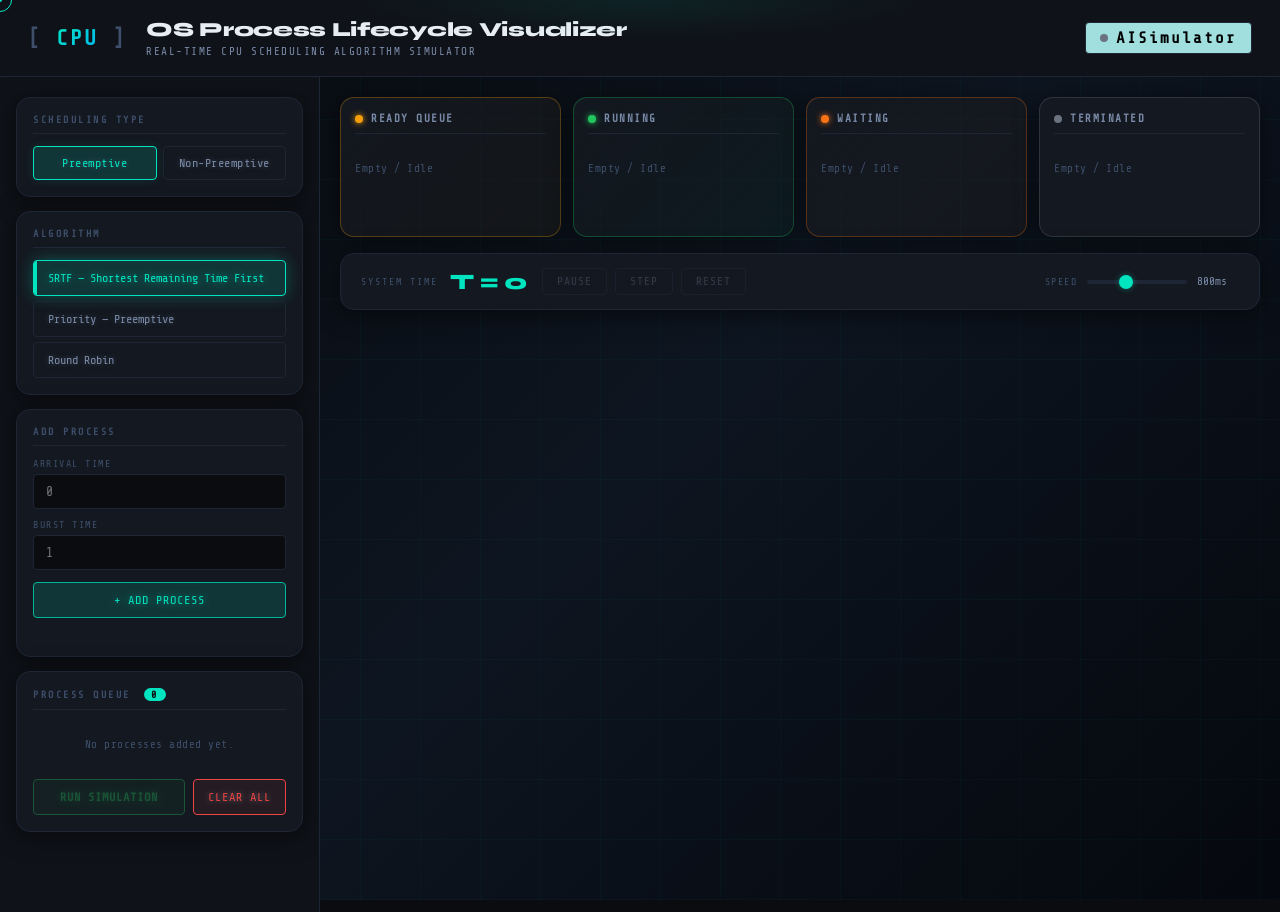
<file: index.html>
<!DOCTYPE html>
<html lang="en">
<head>
  <meta charset="UTF-8" />
  <meta name="viewport" content="width=device-width, initial-scale=1.0" />
  <title>OS Process Lifecycle Visualizer</title>
  <link rel="preconnect" href="https://fonts.googleapis.com" />
  <link rel="MAIN" href="ai_stimulator.html" />
  <link href="https://fonts.googleapis.com/css2?family=Share+Tech+Mono&family=Syne:wght@400;600;700;800&display=swap" rel="stylesheet" />
  <link rel="stylesheet" href="css/style.css" />
</head>
<body>
  <div class="background-container">
    <div class="grid-base"></div>
    <div class="grid-glow"></div>
    <div class="orb orb-1"></div>
    <div class="orb orb-2"></div>
    <div class="orb orb-3"></div>
    <div class="orb orb-4"></div>
    <div class="cursor-glow" id="cursorGlow"></div>
  </div>
  <div class="custom-cursor" id="customCursor"></div>
  <header class="site-header">
    <div class="header-glow"></div>
    <div class="header-inner">
      <div class="logo-mark">
        <span class="logo-bracket">[</span>
        <span class="logo-cpu">CPU</span>
        <span class="logo-bracket">]</span>
      </div>
      <div class="header-text">
        <h1 class="site-title">OS Process Lifecycle Visualizer</h1>
        <p class="site-subtitle">Real-time CPU Scheduling Algorithm Simulator</p>
      </div>
      <div class="header-status" style="background-color: rgb(161, 223, 223);">
        <span class="status-dot" id="statusDot"></span>
        <a href="ai_stimulator.html" class="status-label" id="statusLabel" style="text-decoration: none; font-size: medium; color: black;" ><strong>AISimulator</strong></a>
      </div>
    </div>
  </header>
  <main class="main-layout">
    <aside class="control-panel" id="controlPanel">
      <div class="panel-card">
        <div class="card-label">SCHEDULING TYPE</div>
        <div class="toggle-group">
          <button class="toggle-btn active" id="btnPreemptive" data-type="preemptive">Preemptive</button>
          <button class="toggle-btn" id="btnNonPreemptive" data-type="nonpreemptive">Non-Preemptive</button>
        </div>
      </div>
      <div class="panel-card">
        <div class="card-label">ALGORITHM</div>
        <div class="algo-list" id="algoList">
        </div>
      </div>
      <div class="panel-card" id="quantumCard" style="display:none;">
        <div class="card-label">TIME QUANTUM</div>
        <input class="form-input" type="number" id="timeQuantum" min="1" value="2" placeholder="Quantum" />
      </div>
      <div class="panel-card">
        <div class="card-label">ADD PROCESS</div>
        <div class="form-grid">
          <div class="form-group">
            <label class="form-label">Arrival Time</label>
            <input class="form-input" type="number" id="inputAT" min="0" placeholder="0" />
          </div>
          <div class="form-group">
            <label class="form-label">Burst Time</label>
            <input class="form-input" type="number" id="inputBT" min="1" placeholder="1" />
          </div>
          <div class="form-group" id="priorityGroup" style="display:none;">
            <label class="form-label">Priority</label>
            <input class="form-input" type="number" id="inputPriority" min="1" placeholder="1" />
          </div>
        </div>
        <button class="btn btn-add" id="btnAddProcess">+ Add Process</button>
        <div class="error-msg" id="errorMsg"></div>
      </div>
      <div class="panel-card">
        <div class="card-label">PROCESS QUEUE <span class="count-badge" id="processCount">0</span></div>
        <div class="process-list" id="processList">
          <div class="empty-state">No processes added yet.</div>
        </div>
        <div class="action-row">
          <button class="btn btn-run" id="btnRun" disabled>Run Simulation</button>
          <button class="btn btn-clear" id="btnClear">Clear All</button>
        </div>
      </div>
    </aside>
    <section class="viz-panel" id="vizPanel">
      <div class="lifecycle-grid" id="lifecycleGrid">
        <div class="state-card state-ready">
          <div class="state-header">
            <div class="state-dot dot-ready"></div>
            <span>Ready Queue</span>
          </div>
          <div class="state-body" id="readyQueue"><div class="empty-state">Empty / Idle</div></div>
        </div>
        <div class="state-card state-running">
          <div class="state-header">
            <div class="state-dot dot-running"></div>
            <span>Running</span>
          </div>
          <div class="state-body" id="runningProcess"><div class="empty-state">Empty / Idle</div></div>
        </div>
        <div class="state-card state-waiting">
          <div class="state-header">
            <div class="state-dot dot-waiting"></div>
            <span>Waiting</span>
          </div>
          <div class="state-body" id="waitingQueue"><div class="empty-state">Empty / Idle</div></div>
        </div>
        <div class="state-card state-terminated">
          <div class="state-header">
            <div class="state-dot dot-terminated"></div>
            <span>Terminated</span>
          </div>
          <div class="state-body" id="terminatedList"><div class="empty-state">Empty / Idle</div></div>
        </div>
      </div>
      <div class="clock-bar">
        <div class="clock-inner">
          <span class="clock-label">SYSTEM TIME</span>
          <span class="clock-value" id="clockDisplay">T = 0</span>
          <div class="sim-controls">
            <button class="sim-btn" id="btnPause" disabled>Pause</button>
            <button class="sim-btn" id="btnStep" disabled>Step</button>
            <button class="sim-btn" id="btnReset" disabled>Reset</button>
          </div>
          <div class="speed-control">
            <label class="form-label">Speed</label>
            <input type="range" id="speedSlider" min="100" max="2000" value="800" step="100" />
            <span id="speedValue">800ms</span>
          </div>
        </div>
      </div>
      <div class="panel-card gantt-card" id="ganttCard" style="display:none;">
        <div class="card-label">GANTT CHART</div>
        <div class="gantt-scroll">
          <div class="gantt-chart" id="ganttChart"></div>
          <div class="gantt-timeline" id="ganttTimeline"></div>
        </div>
      </div>
      <div class="panel-card results-card" id="resultsCard" style="display:none;">
        <div class="results-header" style="display: flex; justify-content: space-between; align-items: center; margin-bottom: 12px; border-bottom: 1px solid var(--border); padding-bottom: 8px;">
          <div class="card-label" style="margin-bottom: 0; border-bottom: none; padding-bottom: 0;">RESULTS TABLE</div>
          <a href="analytics.html" class="btn btn-run" style="font-size: 10px; padding: 6px 12px; flex: none; text-decoration: none;">View Analytics 📊</a>
        </div>
        <div class="table-scroll">
          <table class="results-table" id="resultsTable">
            <thead>
              <tr>
                <th title="Process ID">PID</th>
                <th title="Arrival Time">AT<br><span class="th-sub">Arrival</span></th>
                <th title="Burst Time">BT<br><span class="th-sub">Burst</span></th>
                <th title="Completion Time">CT<br><span class="th-sub">Completion</span></th>
                <th title="Turnaround Time">TAT<br><span class="th-sub">Turnaround</span></th>
                <th title="Waiting Time">WT<br><span class="th-sub">Waiting</span></th>
                <th title="Response Time">RT<br><span class="th-sub">Response</span></th>
              </tr>
            </thead>
            <tbody id="resultsBody"></tbody>
          </table>
        </div>
        <div class="averages-row" id="averagesRow"></div>
      </div>
    </section>
  </main>
  <script src="js/scheduler.js"></script>
  <script src="js/visualization.js"></script>
  <script src="js/ui.js"></script>
  <script src="js/main.js"></script>
  <script src="js/cursor.js"></script>
</body>
</html>
</file>
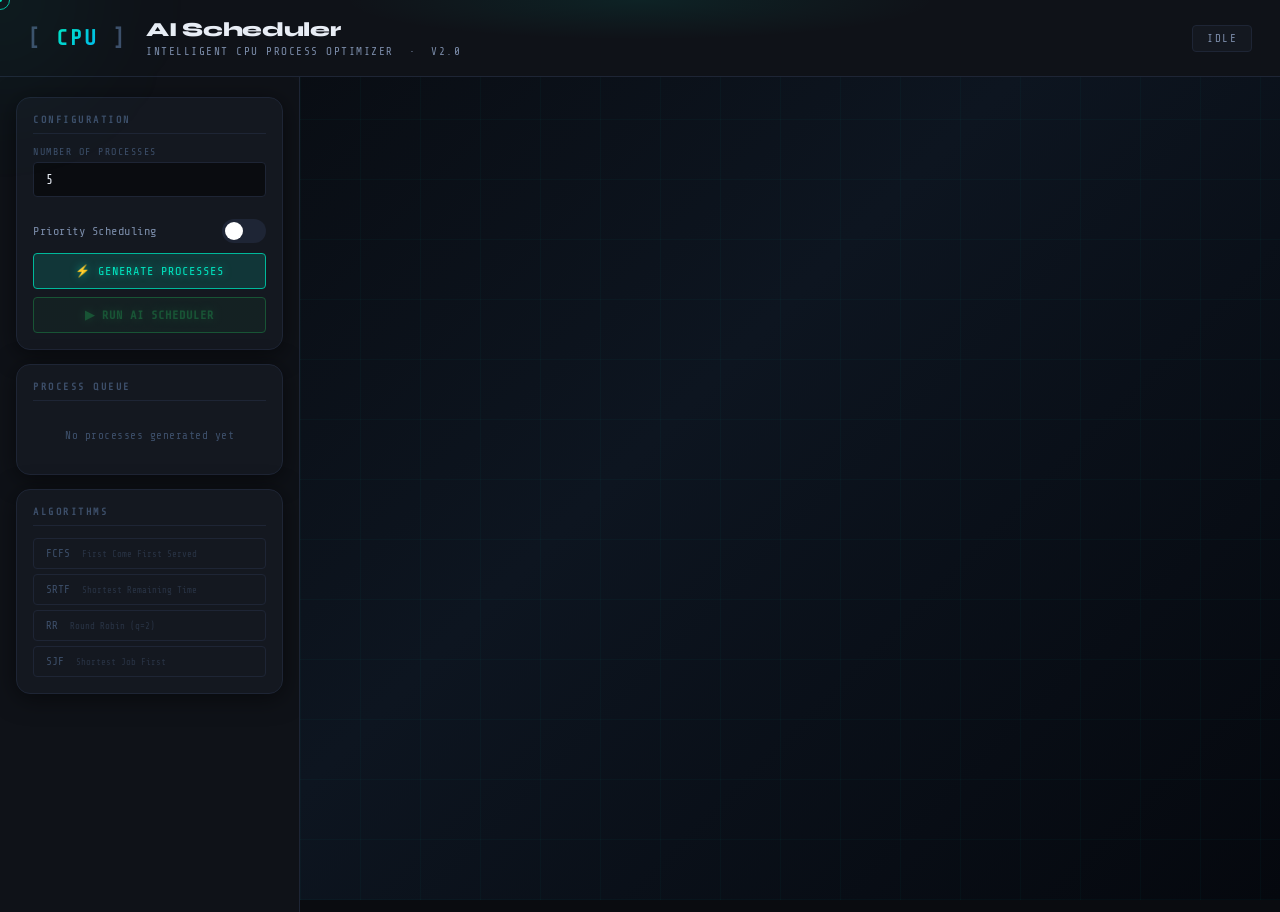
<file: ai_stimulator.html>
<!DOCTYPE html>
<html lang="en">
<head>
<meta charset="UTF-8" />
<meta name="viewport" content="width=device-width, initial-scale=1.0" />
<title>AI Scheduler // CPU Process Optimizer</title>
<link href="https://fonts.googleapis.com/css2?family=Share+Tech+Mono&family=Syne:wght@700;800&display=swap" rel="stylesheet" />
<style>

/* ============================================================
   DESIGN TOKENS
   ============================================================ */
:root {
  --bg-base:          #0a0c10;
  --bg-surface:       #0f1218;
  --bg-card:          #141820;
  --bg-card-hover:    #181e28;
  --border:           #1e2535;
  --border-glow:      #2a3650;
  --accent:           #00e5c0;
  --accent-dim:       #00b89a;
  --accent-glow:      rgba(0,229,192,0.15);
  --color-running:    #22c55e;
  --color-ready:      #f59e0b;
  --color-waiting:    #f97316;
  --color-terminated: #6b7280;
  --text-primary:     #e8edf5;
  --text-secondary:   #7a8ba8;
  --text-muted:       #3d4f6a;
  --font-mono:        'Share Tech Mono', monospace;
  --font-display:     'Syne', sans-serif;
  --radius-sm:        4px;
  --radius-md:        8px;
  --radius-lg:        14px;
  --ease:             cubic-bezier(0.4,0,0.2,1);
  --transition:       all 0.25s cubic-bezier(0.4,0,0.2,1);
  --shadow-card:      0 4px 24px rgba(0,0,0,0.5);
}

/* ============================================================
   RESET
   ============================================================ */
*, *::before, *::after {
  box-sizing: border-box;
  margin: 0;
  padding: 0;
}

html {
  scroll-behavior: smooth;
  background: var(--bg-base);
}

body {
  background: transparent;
  color: var(--text-primary);
  font-family: var(--font-mono);
  font-size: 13px;
  min-height: 100vh;
  overflow-x: hidden;
  cursor: none;            /* hide native cursor everywhere */
}

/* scrollbar */
::-webkit-scrollbar              { width: 6px; height: 6px; }
::-webkit-scrollbar-track        { background: var(--bg-base); }
::-webkit-scrollbar-thumb        { background: var(--border-glow); border-radius: 3px; }
::-webkit-scrollbar-thumb:hover  { background: var(--accent-dim); }


/* ============================================================
   BACKGROUND
   ============================================================ */
.bg {
  position: fixed;
  inset: 0;
  z-index: -100;
  background: linear-gradient(135deg, #07090d 0%, #0d1520 50%, #05080e 100%);
  overflow: hidden;
  pointer-events: none;
}

/* base dim grid */
.bg__grid {
  position: absolute;
  width: 200%; height: 200%;
  background-image:
    linear-gradient(0deg,  rgba(0,247,229,.07) 1px, transparent 1px),
    linear-gradient(90deg, rgba(0,247,229,.07) 1px, transparent 1px);
  background-size: 60px 60px;
  animation: gridScroll 20s linear infinite;
  opacity: 0.4;
}

/* mouse-lit grid */
.bg__grid-glow {
  position: absolute;
  width: 200%; height: 200%;
  background-image:
    linear-gradient(0deg,  rgba(0,247,229,.8) 1px, transparent 1px),
    linear-gradient(90deg, rgba(0,247,229,.8) 1px, transparent 1px);
  background-size: 60px 60px;
  animation: gridScroll 20s linear infinite;
  opacity: 1;
  -webkit-mask-image: radial-gradient(circle 200px at var(--mx,-100%) var(--my,-100%), black, transparent);
          mask-image: radial-gradient(circle 200px at var(--mx,-100%) var(--my,-100%), black, transparent);
  z-index: 1;
}

@keyframes gridScroll {
  0%   { transform: translate(0, 0); }
  100% { transform: translate(60px, 60px); }
}

/* ambient orbs */
.bg__orb {
  position: absolute;
  border-radius: 50%;
  filter: blur(120px);
  mix-blend-mode: screen;
  opacity: 0;
  animation: orbFloat 15s ease-in-out infinite;
}
.bg__orb--1 { width:600px; height:600px; background:radial-gradient(circle,rgba(0,247,229,.6),transparent);  top:-150px;  left:-150px; animation-delay:0s; }
.bg__orb--2 { width:500px; height:500px; background:radial-gradient(circle,rgba(0,212,255,.5),transparent);  bottom:-150px; right:-100px; animation-delay:3s; }
.bg__orb--3 { width:450px; height:450px; background:radial-gradient(circle,rgba(0,247,229,.45),transparent); top:40%;     right:15%;   animation-delay:6s; }
.bg__orb--4 { width:700px; height:700px; background:radial-gradient(circle,rgba(138,43,226,.35),transparent); bottom:20%;  left:10%;    animation-delay:9s; }

@keyframes orbFloat {
  0%,100% { transform:translate(0,0) scale(1);   opacity:0; }
  25%      { opacity:.12; }
  50%      { transform:translate(-40px,-40px) scale(1.1); opacity:.10; }
  75%      { opacity:.12; }
}


/* ============================================================
   CURSOR  — thin ring + solid centre dot (reference exact)
   ============================================================ */

/* ambient glow blob — follows mouse, no transition lag */
.cursor-glow {
  position: fixed;
  width: 260px; height: 260px;
  border-radius: 50%;
  background: radial-gradient(circle, rgba(0,229,192,.08), transparent 70%);
  filter: blur(55px);
  pointer-events: none;
  transform: translate(-50%, -50%);
  z-index: 9990;
  /* intentionally NO transition — moves with mouse in JS */
}

/* cursor ring */
.cursor {
  position: fixed;
  width: 20px; height: 20px;
  border-radius: 50%;
  pointer-events: none;
  z-index: 9999;
  transform: translate(-50%, -50%);

  /* ✦ thin teal ring, zero fill — exact reference */
  border: 1.5px solid rgba(0, 229, 192, 0.80);
  background: transparent;

  /* centres the inner dot */
  display: flex;
  align-items: center;
  justify-content: center;

  transition: width .10s var(--ease),
              height .10s var(--ease),
              border-color .10s var(--ease);
}

/* centre dot — solid, no glow */
.cursor::before {
  content: '';
  width: 4px; height: 4px;
  border-radius: 50%;
  background: var(--accent);
  flex-shrink: 0;
}

/* click state */
.cursor.is-clicking {
  width: 28px; height: 28px;
  border-color: rgba(255, 51, 102, .85);
}
.cursor.is-clicking::before {
  background: #ff3366;
}


/* ============================================================
   SITE HEADER
   ============================================================ */
.header {
  position: relative;
  background: var(--bg-surface);
  border-bottom: 1px solid var(--border);
  overflow: hidden;
  z-index: 100;
}

.header__glow {
  position: absolute;
  top: -40px; left: 50%;
  transform: translateX(-50%);
  width: 600px; height: 80px;
  background: radial-gradient(ellipse, rgba(0,229,192,.08) 0%, transparent 70%);
  pointer-events: none;
}

.header__inner {
  max-width: 1600px;
  margin: 0 auto;
  padding: 18px 28px;
  display: flex;
  align-items: center;
  gap: 20px;
}

.header__logo {
  font-family: var(--font-mono);
  font-size: 22px;
  font-weight: bold;
  color: var(--accent);
  letter-spacing: 2px;
  flex-shrink: 0;
}
.header__logo-bracket { color: var(--text-muted); }
.header__logo-cpu {
  background: linear-gradient(135deg, var(--accent), #00b8f0);
  -webkit-background-clip: text;
  -webkit-text-fill-color: transparent;
  background-clip: text;
}

.header__text     { flex: 1; }
.header__title    { font-family: var(--font-display); font-size: 20px; font-weight: 800; letter-spacing: -.3px; line-height: 1.2; }
.header__subtitle { font-size: 11px; color: var(--text-secondary); letter-spacing: 1.5px; margin-top: 3px; text-transform: uppercase; }

.header__badge {
  padding: 6px 14px;
  border: 1px solid var(--border);
  border-radius: var(--radius-sm);
  background: var(--bg-card);
  font-size: 11px;
  color: var(--text-secondary);
  letter-spacing: 1.5px;
}


/* ============================================================
   PAGE LAYOUT  — sidebar + main
   ============================================================ */
.layout {
  display: grid;
  grid-template-columns: 300px 1fr;
  min-height: calc(100vh - 65px);
  max-width: 1600px;
  margin: 0 auto;
}

@media (max-width: 960px) {
  .layout { grid-template-columns: 1fr; }
}


/* ============================================================
   SIDEBAR / CONTROL PANEL
   ============================================================ */
.sidebar {
  background: var(--bg-surface);
  border-right: 1px solid var(--border);
  padding: 20px 16px;
  display: flex;
  flex-direction: column;
  gap: 14px;
  overflow-y: auto;
  max-height: calc(100vh - 65px);
  position: sticky;
  top: 0;
}

/* generic card used inside sidebar */
.card {
  background: var(--bg-card);
  border: 1px solid var(--border);
  border-radius: var(--radius-lg);
  padding: 16px;
  transition: var(--transition);
  box-shadow: var(--shadow-card);
}
.card:hover { border-color: var(--border-glow); }

/* card section label */
.card__label {
  font-size: 10px;
  font-weight: 700;
  letter-spacing: 2.5px;
  color: var(--text-muted);
  text-transform: uppercase;
  margin-bottom: 12px;
  padding-bottom: 8px;
  border-bottom: 1px solid var(--border);
}


/* ── form elements ── */
.form-stack  { display: flex; flex-direction: column; gap: 10px; margin-bottom: 12px; }
.form-field  { display: flex; flex-direction: column; gap: 5px; }
.form-label  { font-size: 10px; letter-spacing: 1.5px; color: var(--text-muted); text-transform: uppercase; }

.form-input {
  background: var(--bg-base);
  border: 1px solid var(--border);
  border-radius: var(--radius-sm);
  color: var(--text-primary);
  font-family: var(--font-mono);
  font-size: 13px;
  padding: 9px 12px;
  outline: none;
  transition: var(--transition);
  width: 100%;
  -moz-appearance: textfield;
}
.form-input::-webkit-inner-spin-button,
.form-input::-webkit-outer-spin-button { -webkit-appearance: none; }
.form-input:focus { border-color: var(--accent); box-shadow: 0 0 0 3px rgba(0,229,192,.08); }


/* ── toggle row ── */
.toggle-row {
  display: flex;
  align-items: center;
  justify-content: space-between;
  padding: 10px 0;
}
.toggle-row__label { font-size: 12px; color: var(--text-secondary); letter-spacing: .5px; }

.toggle {
  position: relative;
  width: 44px; height: 24px;
  cursor: pointer;
  flex-shrink: 0;
}
.toggle input { opacity: 0; width: 0; height: 0; }
.toggle__track {
  position: absolute;
  inset: 0;
  background: var(--border);
  border-radius: 12px;
  transition: var(--transition);
}
.toggle__track::before {
  content: '';
  position: absolute;
  width: 18px; height: 18px;
  left: 3px; bottom: 3px;
  background: #fff;
  border-radius: 50%;
  transition: var(--transition);
}
.toggle input:checked ~ .toggle__track { background: var(--accent); }
.toggle input:checked ~ .toggle__track::before { transform: translateX(20px); background: var(--bg-base); }


/* ── buttons ── */
.btn {
  padding: 10px 16px;
  border-radius: var(--radius-sm);
  font-family: var(--font-mono);
  font-size: 12px;
  letter-spacing: 1px;
  cursor: pointer;
  transition: var(--transition);
  border: 1px solid transparent;
  display: inline-flex;
  align-items: center;
  justify-content: center;
  gap: 6px;
  text-transform: uppercase;
  width: 100%;
}

.btn--generate {
  background: var(--accent-glow);
  border-color: var(--accent-dim);
  color: var(--accent);
  text-shadow: 0 0 8px rgba(0,229,192,.6);
}
.btn--generate:hover {
  background: rgba(0,229,192,.22);
  box-shadow: 0 0 24px rgba(0,229,192,.4);
  transform: translateY(-1px);
}

.btn--run {
  background: linear-gradient(135deg, #22c55e22, #16a34a33);
  border-color: var(--color-running);
  color: var(--color-running);
  font-weight: 700;
  text-shadow: 0 0 8px rgba(34,197,94,.6);
  margin-top: 8px;
}
.btn--run:hover:not(:disabled) {
  background: rgba(34,197,94,.22);
  box-shadow: 0 0 24px rgba(34,197,94,.4);
  transform: translateY(-1px);
}
.btn--run:disabled { opacity: .35; cursor: not-allowed; transform: none; }


/* ── process mini-list ── */
.proc-list {
  display: flex;
  flex-direction: column;
  gap: 5px;
  max-height: 200px;
  overflow-y: auto;
}

.proc-list__empty {
  color: var(--text-muted);
  font-size: 11px;
  text-align: center;
  padding: 16px 0;
  letter-spacing: .5px;
}

.proc-pill {
  display: flex;
  align-items: center;
  justify-content: space-between;
  padding: 7px 10px;
  background: var(--bg-base);
  border: 1px solid var(--border);
  border-radius: var(--radius-sm);
  animation: slideIn .2s ease;
}
@keyframes slideIn {
  from { opacity:0; transform:translateX(-8px); }
  to   { opacity:1; transform:translateX(0); }
}
.proc-pill__pid  { font-size:11px; font-weight:700; color:var(--accent); min-width:28px; }
.proc-pill__info { font-size:10px; color:var(--text-secondary); flex:1; padding:0 8px; }
.proc-pill__dot  { width:8px; height:8px; border-radius:50%; flex-shrink:0; }


/* ── algo tag list (sidebar) ── */
.algo-list { display:flex; flex-direction:column; gap:5px; }
.algo-tag {
  padding: 8px 12px;
  border: 1px solid var(--border);
  border-radius: var(--radius-sm);
  font-size: 11px;
  color: var(--text-muted);
  transition: var(--transition);
}
.algo-tag span { font-size: 9px; opacity: .5; }
.algo-tag.is-active { border-color: var(--accent); color: var(--accent); }


/* ============================================================
   MAIN / VISUALISATION PANEL
   ============================================================ */
.main {
  padding: 20px;
  display: flex;
  flex-direction: column;
  gap: 16px;
  overflow-y: auto;
}


/* ── shared section card ── */
.section-card {
  background: var(--bg-card);
  border: 1px solid var(--border);
  border-radius: var(--radius-lg);
  padding: 16px;
  box-shadow: var(--shadow-card);
}

.section-card--hidden { display: none; }

.section-card.is-visible {
  display: block;
  animation: fadeUp .4s ease;
}

@keyframes fadeUp {
  from { opacity:0; transform:translateY(8px); }
  to   { opacity:1; transform:translateY(0); }
}

/* section header row */
.section-head {
  display: flex;
  align-items: center;
  justify-content: space-between;
  margin-bottom: 12px;
}
.section-head__title {
  font-size: 10px;
  font-weight: 700;
  letter-spacing: 2.5px;
  color: var(--text-muted);
  text-transform: uppercase;
}
.section-head__badge { font-size: 10px; color: var(--text-secondary); letter-spacing: 1px; }


/* ── AI result banner ── */
.result-banner {
  text-align: center;
}
.result-banner__crown { font-size: 28px; margin-bottom: 8px; }
.result-banner__name  {
  font-family: var(--font-display);
  font-size: 28px;
  font-weight: 800;
  color: var(--accent);
  text-shadow: 0 0 20px rgba(0,229,192,.4);
  letter-spacing: -1px;
}
.result-banner__sub {
  font-size: 11px;
  color: var(--text-secondary);
  letter-spacing: 2px;
  margin-top: 4px;
  text-transform: uppercase;
}
.result-banner__scores {
  display: flex;
  gap: 12px;
  justify-content: center;
  margin-top: 14px;
  flex-wrap: wrap;
}
.score-chip {
  padding: 5px 14px;
  border: 1px solid var(--border);
  border-radius: 20px;
  font-size: 11px;
  color: var(--text-secondary);
  background: var(--bg-base);
}
.score-chip strong { color: var(--accent); font-weight: 700; }


/* ── tables (shared) ── */
.table-scroll { overflow-x: auto; }

.data-table {
  width: 100%;
  border-collapse: collapse;
  font-size: 12px;
}
.data-table thead th {
  background: var(--bg-base);
  color: var(--text-muted);
  font-size: 10px;
  letter-spacing: 2px;
  text-transform: uppercase;
  padding: 10px 14px;
  text-align: center;
  border-bottom: 1px solid var(--border);
  white-space: nowrap;
}
.data-table tbody tr {
  border-bottom: 1px solid var(--border);
  transition: var(--transition);
}
.data-table tbody tr:hover { background: rgba(255,255,255,.02); }
.data-table tbody td {
  padding: 9px 14px;
  text-align: center;
  color: var(--text-primary);
  font-family: var(--font-mono);
}
.data-table tbody td:first-child { font-weight: 700; color: var(--accent); }
.data-table tbody tr:last-child   { border-bottom: none; }

/* comparison table best row */
.data-table tbody tr.is-best { background: var(--accent-glow); }
.data-table tbody tr.is-best td { color: var(--accent); font-weight: 700; }


/* ── Gantt chart ── */
.gantt-scroll { overflow-x: auto; padding-bottom: 6px; }

.gantt-chart {
  display: flex;
  height: 48px;
  min-width: 100%;
  border-radius: var(--radius-sm);
  overflow: hidden;
  margin-bottom: 4px;
}
.gantt-block {
  display: flex;
  align-items: center;
  justify-content: center;
  font-size: 12px;
  font-weight: 700;
  font-family: var(--font-mono);
  border-right: 2px solid var(--bg-base);
  cursor: default;
  position: relative;
  min-width: 32px;
  transition: opacity .2s;
}
.gantt-block:hover { opacity: .85; }
.gantt-block--idle { background: #1e2535; color: var(--text-muted); }

.gantt-timeline { display: flex; font-size: 10px; color: var(--text-muted); letter-spacing: .5px; }
.gantt-tick {
  display: flex;
  align-items: center;
  justify-content: flex-start;
  border-left: 1px solid var(--border);
  padding: 2px 3px;
  min-width: 32px;
}


/* ── metrics averages row ── */
.avg-row {
  display: flex;
  gap: 12px;
  margin-bottom: 14px;
  flex-wrap: wrap;
}
.avg-card {
  flex: 1;
  min-width: 100px;
  display: flex;
  flex-direction: column;
  gap: 4px;
  background: var(--bg-surface);
  border: 1px solid var(--border);
  border-radius: var(--radius-md);
  padding: 12px;
  align-items: center;
  text-align: center;
  transition: var(--transition);
}
.avg-card:hover { border-color: var(--border-glow); box-shadow: 0 0 14px rgba(0,229,192,.08); }
.avg-card__label { font-size: 9px; letter-spacing: 1.5px; color: var(--text-muted); text-transform: uppercase; }
.avg-card__value { font-size: 22px; font-family: var(--font-display); font-weight: 700; color: var(--accent); }


/* ── sub-section heading inside metrics ── */
.sub-title {
  font-size: 10px;
  font-weight: 700;
  letter-spacing: 2px;
  color: var(--text-muted);
  text-transform: uppercase;
  margin-bottom: 10px;
}


/* ============================================================
   PROCESS COLOUR PALETTE
   ============================================================ */
.pc-0{background:rgba(34,197,94,.65);color:#fff}   .pd-0{background:#22c55e}
.pc-1{background:rgba(56,189,248,.65);color:#fff}  .pd-1{background:#38bdf8}
.pc-2{background:rgba(168,85,247,.65);color:#fff}  .pd-2{background:#a855f7}
.pc-3{background:rgba(249,115,22,.65);color:#fff}  .pd-3{background:#f97316}
.pc-4{background:rgba(236,72,153,.65);color:#fff}  .pd-4{background:#ec4899}
.pc-5{background:rgba(234,179,8,.65);color:#fff}   .pd-5{background:#eab308}
.pc-6{background:rgba(20,184,166,.65);color:#fff}  .pd-6{background:#14b8a6}
.pc-7{background:rgba(139,92,246,.65);color:#fff}  .pd-7{background:#8b5cf6}
.pc-8{background:rgba(239,68,68,.65);color:#fff}   .pd-8{background:#ef4444}
.pc-9{background:rgba(16,185,129,.65);color:#fff}  .pd-9{background:#10b981}

</style>
</head>
<body>

<!-- ============================================================
     BACKGROUND  (fixed, behind everything, pointer-events: none)
     ============================================================ -->
<div class="bg" aria-hidden="true">
  <div class="bg__grid"></div>               <!-- dim static grid -->
  <div class="bg__grid-glow" id="bgGridGlow"></div>  <!-- mouse-lit grid -->
  <div class="bg__orb bg__orb--1"></div>     <!-- ambient orb top-left -->
  <div class="bg__orb bg__orb--2"></div>     <!-- ambient orb bottom-right -->
  <div class="bg__orb bg__orb--3"></div>     <!-- ambient orb mid-right -->
  <div class="bg__orb bg__orb--4"></div>     <!-- ambient orb bottom-left -->
</div><!-- /bg -->

<!-- ============================================================
     CURSOR  (fixed, z-index: 9999, pointer-events: none)
     ============================================================ -->
<div class="cursor-glow" id="cursorGlow" aria-hidden="true"></div>  <!-- soft ambient blob -->
<div class="cursor"      id="cursor"     aria-hidden="true"></div>   <!-- ring + centre dot -->


<!-- ============================================================
     HEADER
     ============================================================ -->
<header class="header">

  <!-- decorative top-centre glow — purely visual -->
  <div class="header__glow" aria-hidden="true"></div>

  <!-- constrained inner row: logo · title block · status badge -->
  <div class="header__inner">

    <!-- logo mark  [ CPU ] -->
    <div class="header__logo" aria-label="CPU">
      <span class="header__logo-bracket">[</span>
      <span class="header__logo-cpu">CPU</span>
      <span class="header__logo-bracket">]</span>
    </div><!-- /header__logo -->

    <!-- site title + subtitle -->
    <div class="header__text">
      <div class="header__title">AI Scheduler</div>
      <div class="header__subtitle">Intelligent CPU Process Optimizer &nbsp;·&nbsp; v2.0</div>
    </div><!-- /header__text -->

    <!-- live status badge (IDLE / RUNNING / DONE — set via JS) -->
    <div class="header__badge" id="headerBadge">IDLE</div>

  </div><!-- /header__inner -->

</header><!-- /header -->


<!-- ============================================================
     PAGE LAYOUT  — sidebar (fixed left) + scrollable main
     ============================================================ -->
<div class="layout">

  <!-- ─────────────────────────────────────────────────────────
       SIDEBAR  — controls, process queue, algorithm list
       ───────────────────────────────────────────────────────── -->
  <aside class="sidebar">

    <!-- ── Configuration card ── -->
    <div class="card">
      <div class="card__label">Configuration</div>

      <div class="form-stack">
        <div class="form-field">
          <label class="form-label" for="numProc">Number of Processes</label>
          <input class="form-input" type="number" id="numProc" min="1" max="10" value="5" />
        </div>
      </div><!-- /form-stack -->

      <div class="toggle-row">
        <span class="toggle-row__label">Priority Scheduling</span>
        <label class="toggle" for="priorityToggle">
          <input type="checkbox" id="priorityToggle" />
          <span class="toggle__track"></span>
        </label>
      </div><!-- /toggle-row -->

      <button class="btn btn--generate" onclick="generateProcesses()">⚡ Generate Processes</button>
      <button class="btn btn--run" id="runBtn" onclick="runAIScheduler()" disabled>▶ Run AI Scheduler</button>
    </div><!-- /card: Configuration -->

    <!-- ── Process Queue card ── -->
    <div class="card">
      <div class="card__label">Process Queue</div>
      <div class="proc-list" id="procList">
        <div class="proc-list__empty">No processes generated yet</div>
      </div><!-- /proc-list -->
    </div><!-- /card: Process Queue -->

    <!-- ── Algorithms card ── -->
    <div class="card">
      <div class="card__label">Algorithms</div>
      <div class="algo-list">
        <div class="algo-tag" id="tag-fcfs">FCFS &nbsp;<span>First Come First Served</span></div>
        <div class="algo-tag" id="tag-srtf">SRTF &nbsp;<span>Shortest Remaining Time</span></div>
        <div class="algo-tag" id="tag-rr">RR &nbsp;<span>Round Robin (q=2)</span></div>
        <div class="algo-tag" id="tag-sjf">SJF &nbsp;<span>Shortest Job First</span></div>
        <div class="algo-tag" id="tag-priority" style="display:none">PRIORITY &nbsp;<span>Preemptive</span></div>
      </div><!-- /algo-list -->
    </div><!-- /card: Algorithms -->

  </aside><!-- /sidebar -->


  <!-- ─────────────────────────────────────────────────────────
       MAIN  — result banner, process table, gantt, metrics
       ───────────────────────────────────────────────────────── -->
  <main class="main">

    <!-- ── 1. AI result banner ── -->
    <div class="section-card section-card--hidden" id="cardResult">
      <div class="result-banner">
        <div class="result-banner__crown">🏆</div>
        <div class="result-banner__name" id="resultName">—</div>
        <div class="result-banner__sub">Best Algorithm Selected by AI</div>
        <div class="result-banner__scores" id="resultScores"></div>
      </div><!-- /result-banner -->
    </div><!-- /cardResult -->

    <!-- ── 2. Generated processes table ── -->
    <div class="section-card section-card--hidden" id="cardProcesses">
      <div class="section-head">
        <div class="section-head__title">Generated Processes</div>
        <div class="section-head__badge" id="procBadge"></div>
      </div><!-- /section-head -->
      <div class="table-scroll">
        <table class="data-table" id="procTable">
          <thead><tr id="procTableHead"></tr></thead>
          <tbody id="procTableBody"></tbody>
        </table>
      </div><!-- /table-scroll -->
    </div><!-- /cardProcesses -->

    <!-- ── 3. Gantt chart ── -->
    <div class="section-card section-card--hidden" id="cardGantt">
      <div class="section-head">
        <div class="section-head__title">Gantt Chart</div>
        <div class="section-head__badge" id="ganttLabel"></div>
      </div><!-- /section-head -->
      <div class="gantt-scroll">
        <div class="gantt-chart"    id="ganttChart"></div>
        <div class="gantt-timeline" id="ganttTimeline"></div>
      </div><!-- /gantt-scroll -->
    </div><!-- /cardGantt -->

    <!-- ── 4. Performance metrics ── -->
    <div class="section-card section-card--hidden" id="cardMetrics">

      <div class="section-head">
        <div class="section-head__title">Performance Metrics</div>
      </div><!-- /section-head -->

      <!-- averages row -->
      <div class="avg-row" id="avgRow"></div>

      <!-- algorithm comparison table -->
      <div class="sub-title">Algorithm Comparison</div>
      <div class="table-scroll" style="margin-bottom:16px">
        <table class="data-table" id="compareTable">
          <thead>
            <tr>
              <th>Algorithm</th>
              <th>Avg TAT</th>
              <th>Avg WT</th>
              <th>Avg RT</th>
              <th>Score</th>
            </tr>
          </thead>
          <tbody id="compareBody"></tbody>
        </table>
      </div><!-- /table-scroll: comparison -->

      <!-- per-process results table -->
      <div class="sub-title">Per-Process Results</div>
      <div class="table-scroll">
        <table class="data-table" id="perProcTable">
          <thead><tr id="perProcHead"></tr></thead>
          <tbody id="perProcBody"></tbody>
        </table>
      </div><!-- /table-scroll: per-process -->

    </div><!-- /cardMetrics -->

  </main><!-- /main -->

</div><!-- /layout -->


<!-- ============================================================
     JAVASCRIPT
     ============================================================ -->
<script>

/* ── Cursor tracking ─────────────────────────────────────── */
const cursorEl  = document.getElementById('cursor');
const glowEl    = document.getElementById('cursorGlow');
const gridGlow  = document.getElementById('bgGridGlow');

document.addEventListener('mousemove', e => {
  const x = e.clientX, y = e.clientY;

  cursorEl.style.left = x + 'px';
  cursorEl.style.top  = y + 'px';
  glowEl.style.left   = x + 'px';
  glowEl.style.top    = y + 'px';

  /* update CSS vars for the masked grid glow */
  const pctX = (x / window.innerWidth  * 100).toFixed(2) + '%';
  const pctY = (y / window.innerHeight * 100).toFixed(2) + '%';
  gridGlow.style.setProperty('--mx', pctX);
  gridGlow.style.setProperty('--my', pctY);
});

document.addEventListener('mousedown', () => cursorEl.classList.add('is-clicking'));
document.addEventListener('mouseup',   () => cursorEl.classList.remove('is-clicking'));


/* ── State ───────────────────────────────────────────────── */
let processes  = [];
let priorityOn = false;

document.getElementById('priorityToggle').addEventListener('change', e => {
  priorityOn = e.target.checked;
  document.getElementById('tag-priority').style.display = priorityOn ? 'block' : 'none';
});


/* ── Helpers ─────────────────────────────────────────────── */
function rand(min, max) { return Math.floor(Math.random() * (max - min + 1)) + min; }

function showCard(id) {
  const el = document.getElementById(id);
  el.classList.remove('section-card--hidden');
  el.classList.add('is-visible');
}

function hideCard(id) {
  const el = document.getElementById(id);
  el.classList.add('section-card--hidden');
  el.classList.remove('is-visible');
}


/* ── Generate processes ──────────────────────────────────── */
function generateProcesses() {
  const n = Math.max(1, Math.min(10, parseInt(document.getElementById('numProc').value) || 5));
  priorityOn = document.getElementById('priorityToggle').checked;

  const prios = Array.from({length: n}, (_, i) => i + 1).sort(() => Math.random() - .5);
  processes = Array.from({length: n}, (_, i) => ({
    pid:      `P${i + 1}`,
    arrival:  rand(0, 10),
    burst:    rand(1, 10),
    priority: prios[i],
    ci:       i % 10
  }));

  renderProcList();
  renderProcTable();
  document.getElementById('runBtn').disabled = false;
  document.getElementById('headerBadge').textContent = 'READY';

  /* hide output cards until next run */
  hideCard('cardResult');
  hideCard('cardGantt');
  hideCard('cardMetrics');
}


/* ── Render sidebar mini-list ────────────────────────────── */
function renderProcList() {
  const el = document.getElementById('procList');
  if (!processes.length) {
    el.innerHTML = '<div class="proc-list__empty">No processes generated yet</div>';
    return;
  }
  el.innerHTML = processes.map(p => `
    <div class="proc-pill">
      <span class="proc-pill__pid">${p.pid}</span>
      <span class="proc-pill__info">AT:${p.arrival} BT:${p.burst}${priorityOn ? ' PR:' + p.priority : ''}</span>
      <span class="proc-pill__dot pd-${p.ci}"></span>
    </div>`).join('');
}


/* ── Render process table ────────────────────────────────── */
function renderProcTable() {
  showCard('cardProcesses');
  document.getElementById('procBadge').textContent = processes.length + ' processes';

  const cols = ['PID', 'Arrival Time', 'Burst Time', ...(priorityOn ? ['Priority'] : [])];
  document.getElementById('procTableHead').innerHTML = cols.map(c => `<th>${c}</th>`).join('');
  document.getElementById('procTableBody').innerHTML = processes.map(p => `
    <tr>
      <td>${p.pid}</td>
      <td>${p.arrival}</td>
      <td>${p.burst}</td>
      ${priorityOn ? `<td>${p.priority}</td>` : ''}
    </tr>`).join('');
}


/* ── Scheduling algorithms ───────────────────────────────── */
function deepCopy(arr) { return arr.map(p => ({...p, remaining: p.burst})); }

function computeMetrics(procs, gantt) {
  const firstStart = {}, lastEnd = {};
  for (const g of gantt) {
    if (g.pid === 'IDLE') continue;
    if (firstStart[g.pid] === undefined) firstStart[g.pid] = g.start;
    lastEnd[g.pid] = g.end;
  }
  const tat = {}, wt = {}, rt = {};
  for (const p of procs) {
    tat[p.pid] = (lastEnd[p.pid] ?? p.arrival) - p.arrival;
    wt[p.pid]  = tat[p.pid] - p.burst;
    rt[p.pid]  = (firstStart[p.pid] ?? p.arrival) - p.arrival;
  }
  const n = procs.length;
  return {
    avgTat: procs.reduce((s, p) => s + tat[p.pid], 0) / n,
    avgWt:  procs.reduce((s, p) => s + wt[p.pid],  0) / n,
    avgRt:  procs.reduce((s, p) => s + rt[p.pid],  0) / n,
    tat, wt, rt
  };
}

function mergeGantt(gantt) {
  const out = [];
  for (const g of gantt) {
    const last = out[out.length - 1];
    if (last && last.pid === g.pid && last.end === g.start) last.end = g.end;
    else out.push({...g});
  }
  return out;
}

/* FCFS */
function fcfs(procs) {
  const ps = deepCopy(procs).sort((a, b) => a.arrival - b.arrival);
  let t = 0, gantt = [];
  for (const p of ps) {
    if (t < p.arrival) { gantt.push({pid:'IDLE', start:t, end:p.arrival}); t = p.arrival; }
    gantt.push({pid:p.pid, start:t, end:t + p.burst});
    t += p.burst;
  }
  return { gantt, metrics: computeMetrics(procs, gantt) };
}

/* SRTF */
function srtf(procs) {
  const ps = deepCopy(procs);
  const maxT = procs.reduce((s, p) => s + p.burst, 0) + Math.max(...procs.map(p => p.arrival));
  let t = 0, done = 0, raw = [], last = null, lastStart = 0;
  while (done < procs.length && t < maxT + 5) {
    const avail = ps.filter(p => p.arrival <= t && p.remaining > 0);
    if (!avail.length) { if (last) { raw.push({pid:last.pid,start:lastStart,end:t}); last=null; } t++; continue; }
    const cur = avail.reduce((b, p) => p.remaining < b.remaining ? p : b);
    if (!last || last.pid !== cur.pid) {
      if (last) raw.push({pid:last.pid, start:lastStart, end:t});
      lastStart = t; last = cur;
    }
    cur.remaining--; t++;
    if (cur.remaining === 0) { done++; raw.push({pid:cur.pid,start:lastStart,end:t}); lastStart=t; last=null; }
  }
  if (last) raw.push({pid:last.pid, start:lastStart, end:t});
  const gantt = mergeGantt(raw);
  return { gantt, metrics: computeMetrics(procs, gantt) };
}

/* Round Robin q=2 */
function roundRobin(procs) {
  const ps = deepCopy(procs).sort((a, b) => a.arrival - b.arrival);
  let t = 0, queue = [], idx = 0, done = 0, gantt = [], q = 2;
  while (done < procs.length) {
    while (idx < ps.length && ps[idx].arrival <= t) queue.push(ps[idx++]);
    if (!queue.length) { t = ps[idx]?.arrival || t + 1; continue; }
    const p = queue.shift();
    const run = Math.min(q, p.remaining);
    gantt.push({pid:p.pid, start:t, end:t+run});
    t += run; p.remaining -= run;
    while (idx < ps.length && ps[idx].arrival <= t) queue.push(ps[idx++]);
    if (p.remaining > 0) queue.push(p); else done++;
  }
  return { gantt, metrics: computeMetrics(procs, gantt) };
}

/* SJF (non-preemptive) */
function sjf(procs) {
  const ps = deepCopy(procs);
  const visited = new Array(ps.length).fill(false);
  let t = 0, done = 0, gantt = [];
  while (done < ps.length) {
    const avail = ps.map((p,i) => ({...p,i})).filter(p => p.arrival <= t && !visited[p.i]);
    if (!avail.length) { t++; continue; }
    const cur = avail.reduce((b, p) => p.burst < b.burst ? p : b);
    gantt.push({pid:cur.pid, start:t, end:t+cur.burst});
    t += cur.burst; visited[cur.i] = true; done++;
  }
  return { gantt, metrics: computeMetrics(procs, gantt) };
}

/* Priority (preemptive) */
function prioritySched(procs) {
  const ps = deepCopy(procs);
  const maxT = procs.reduce((s,p) => s+p.burst, 0) + Math.max(...procs.map(p=>p.arrival));
  let t = 0, done = 0, raw = [], last = null, lastStart = 0;
  while (done < procs.length && t < maxT + 5) {
    const avail = ps.filter(p => p.arrival <= t && p.remaining > 0);
    if (!avail.length) { if (last) { raw.push({pid:last.pid,start:lastStart,end:t}); last=null; } t++; continue; }
    const cur = avail.reduce((b,p) => p.priority < b.priority ? p : b);
    if (!last || last.pid !== cur.pid) {
      if (last) raw.push({pid:last.pid,start:lastStart,end:t});
      lastStart = t; last = cur;
    }
    cur.remaining--; t++;
    if (cur.remaining===0) { done++; raw.push({pid:cur.pid,start:lastStart,end:t}); lastStart=t; last=null; }
  }
  if (last) raw.push({pid:last.pid,start:lastStart,end:t});
  const gantt = mergeGantt(raw);
  return { gantt, metrics: computeMetrics(procs, gantt) };
}


/* ── AI scoring ──────────────────────────────────────────── */
function variance(arr) {
  const m = arr.reduce((a,b) => a+b, 0) / arr.length;
  return arr.reduce((s,x) => s+(x-m)**2, 0) / arr.length;
}

function runAIScheduler() {
  if (!processes.length) return;
  document.getElementById('headerBadge').textContent = 'RUNNING';

  /* highlight active algo tags */
  ['fcfs','srtf','rr','sjf','priority'].forEach(k =>
    document.getElementById('tag-' + k)?.classList.remove('is-active'));

  if (priorityOn) {
    const res = prioritySched(processes);
    document.getElementById('tag-priority').classList.add('is-active');
    renderResult('Priority', res.metrics);
    renderGantt(res.gantt, 'Priority');
    renderMetrics(res.metrics, {Priority: res}, 'Priority');
    document.getElementById('headerBadge').textContent = 'DONE';
    return;
  }

  const results = { FCFS: fcfs(processes), SRTF: srtf(processes), 'Round Robin': roundRobin(processes), SJF: sjf(processes) };
  const vals = Object.values(results);
  const maxTat = Math.max(...vals.map(r => r.metrics.avgTat));
  const maxWt  = Math.max(...vals.map(r => r.metrics.avgWt));
  const maxRt  = Math.max(...vals.map(r => r.metrics.avgRt));

  let best = null, bestScore = Infinity;
  for (const [name, res] of Object.entries(results)) {
    const nTat = maxTat ? res.metrics.avgTat / maxTat : 0;
    const nWt  = maxWt  ? res.metrics.avgWt  / maxWt  : 0;
    const nRt  = maxRt  ? res.metrics.avgRt  / maxRt  : 0;
    const fair = variance(Object.values(res.metrics.wt));
    res.score  = nTat + nWt + nRt + fair * 0.3;
    if (res.score < bestScore) { bestScore = res.score; best = name; }
  }

  /* light up the winning tag */
  const tagMap = { FCFS:'fcfs', SRTF:'srtf', 'Round Robin':'rr', SJF:'sjf' };
  document.getElementById('tag-' + tagMap[best])?.classList.add('is-active');

  renderResult(best, results[best].metrics);
  renderGantt(results[best].gantt, best);
  renderMetrics(results[best].metrics, results, best);
  document.getElementById('headerBadge').textContent = 'DONE';
}


/* ── Render helpers ──────────────────────────────────────── */
function pidColor(pid) {
  const p = processes.find(p => p.pid === pid);
  return p ? p.ci : 0;
}

function renderResult(name, m) {
  document.getElementById('resultName').textContent = name;
  document.getElementById('resultScores').innerHTML = [
    ['Avg TAT', m.avgTat.toFixed(2)],
    ['Avg WT',  m.avgWt.toFixed(2)],
    ['Avg RT',  m.avgRt.toFixed(2)],
    ['Score',   (m.avgTat + m.avgWt + m.avgRt).toFixed(2)]
  ].map(([l,v]) => `<div class="score-chip">${l} <strong>${v}</strong></div>`).join('');
  showCard('cardResult');
}

function renderGantt(gantt, label) {
  const total = gantt[gantt.length - 1]?.end || 1;
  document.getElementById('ganttLabel').textContent = label;
  document.getElementById('ganttChart').innerHTML = gantt.map(g => {
    const w = ((g.end - g.start) / total * 100).toFixed(2) + '%';
    if (g.pid === 'IDLE') return `<div class="gantt-block gantt-block--idle" style="width:${w}">–</div>`;
    return `<div class="gantt-block pc-${pidColor(g.pid)}" style="width:${w}" title="${g.pid}: ${g.start}–${g.end}">${g.pid}</div>`;
  }).join('');
  document.getElementById('ganttTimeline').innerHTML = Array.from({length: total + 1}, (_, t) => {
    const w = (1 / total * 100).toFixed(2) + '%';
    return `<div class="gantt-tick" style="width:${w}">${t}</div>`;
  }).join('');
  showCard('cardGantt');
}

function renderMetrics(m, allResults, best) {
  /* averages */
  document.getElementById('avgRow').innerHTML = [
    ['Avg Turnaround', m.avgTat.toFixed(2)],
    ['Avg Waiting',    m.avgWt.toFixed(2)],
    ['Avg Response',   m.avgRt.toFixed(2)]
  ].map(([l,v]) => `
    <div class="avg-card">
      <div class="avg-card__label">${l}</div>
      <div class="avg-card__value">${v}</div>
    </div>`).join('');

  /* comparison table */
  document.getElementById('compareBody').innerHTML = Object.entries(allResults).map(([name, res]) => {
    const isBest = name === best;
    const score  = (res.metrics.avgTat + res.metrics.avgWt + res.metrics.avgRt).toFixed(2);
    return `<tr class="${isBest ? 'is-best' : ''}">
      <td>${isBest ? '🏆 ' : ''}${name}</td>
      <td>${res.metrics.avgTat.toFixed(2)}</td>
      <td>${res.metrics.avgWt.toFixed(2)}</td>
      <td>${res.metrics.avgRt.toFixed(2)}</td>
      <td>${score}</td>
    </tr>`;
  }).join('');

  /* per-process table */
  document.getElementById('perProcHead').innerHTML = ['PID','TAT','WT','RT'].map(c => `<th>${c}</th>`).join('');
  document.getElementById('perProcBody').innerHTML = processes.map(p => `
    <tr>
      <td>${p.pid}</td>
      <td>${m.tat[p.pid]}</td>
      <td>${m.wt[p.pid]}</td>
      <td>${m.rt[p.pid]}</td>
    </tr>`).join('');

  showCard('cardMetrics');
}

</script>
</body>
</html>
</file>
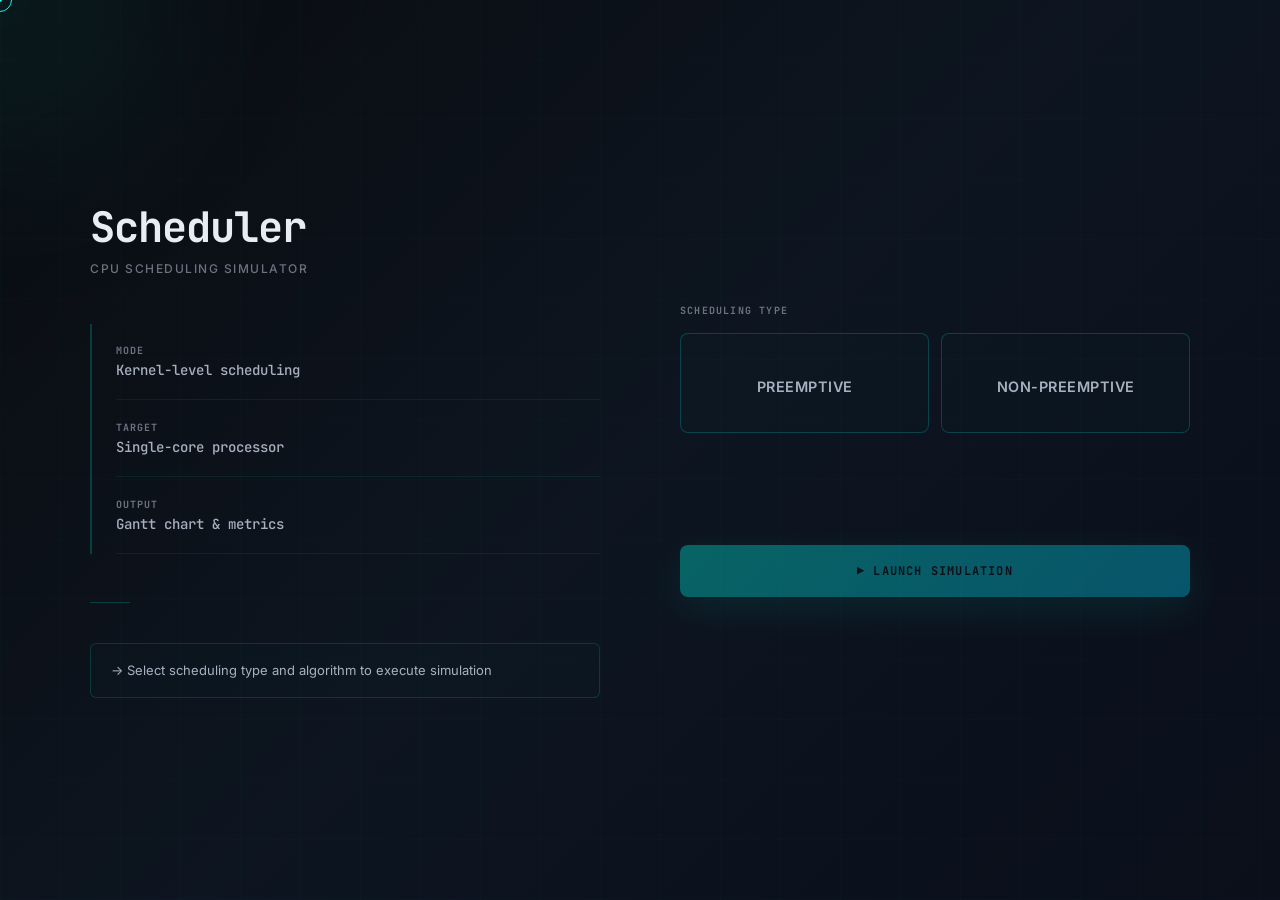
<file: home.html>
<!DOCTYPE html>
<html lang="en">
<head>
  <meta charset="UTF-8">
  <meta name="viewport" content="width=device-width, initial-scale=1.0">
  <title>Process Scheduler - Setup</title>
  <link rel="MAIN" href="index.html" />
  <link href="https://fonts.googleapis.com/css2?family=JetBrains+Mono:wght@300;400;600;700&family=Inter:wght@300;400;500;600;700&display=swap" rel="stylesheet">
  <style>
    :root {
      --accent-primary: #00f7e5;
      --accent-secondary: #00d4ff;
      --accent-danger: #ff3366;
      --bg-dark: #0a0c10;
      --bg-elevated: #0f1319;
      --bg-card: #141820;
      --text-primary: #e8edf5;
      --text-secondary: #a8b0c0;
      --text-muted: #6b7280;
      --font-mono: 'JetBrains Mono', monospace;
      --font-sans: 'Inter', sans-serif;
      --transition: cubic-bezier(0.34, 1.56, 0.64, 1);
      --transition-smooth: cubic-bezier(0.25, 0.46, 0.45, 0.94);
    }
    * {
      margin: 0;
      padding: 0;
      box-sizing: border-box;
    }
    html, body {
      width: 100%;
      height: 100%;
      overflow: hidden;
    }
    body {
      background: var(--bg-dark);
      color: var(--text-primary);
      font-family: var(--font-sans);
      cursor: none;
      position: relative;
    }
    /* ========================================
       3D ANIMATED BACKGROUND WITH LAYERS
       ======================================== */
    .background-container {
      position: fixed;
      top: 0;
      left: 0;
      width: 100%;
      height: 100%;
      z-index: -1;
      background: linear-gradient(135deg, #0a0c10 0%, #0d1520 50%, #0a0f1a 100%);
      overflow: hidden;
    }
    /* Base grid */
    .grid-base {
      position: absolute;
      width: 200%;
      height: 200%;
      background-image: 
        linear-gradient(0deg, rgba(0, 247, 229, 0.05) 1px, transparent 1px),
        linear-gradient(90deg, rgba(0, 247, 229, 0.05) 1px, transparent 1px);
      background-size: 60px 60px;
      animation: gridScroll 20s linear infinite;
      opacity: 0.3;
    }
    @keyframes gridScroll {
      0% { transform: translate(0, 0); }
      100% { transform: translate(60px, 60px); }
    }
    /* Floating orbs - 3D effect */
    .orb {
      position: absolute;
      border-radius: 50%;
      filter: blur(100px);
      mix-blend-mode: screen;
      opacity: 0;
      animation: orbFloat 15s ease-in-out infinite;
    }
    .orb-1 {
      width: 500px;
      height: 500px;
      background: radial-gradient(circle, rgba(0, 247, 229, 0.5), transparent);
      top: -150px;
      left: -150px;
      animation-delay: 0s;
    }
    .orb-2 {
      width: 400px;
      height: 400px;
      background: radial-gradient(circle, rgba(0, 212, 255, 0.4), transparent);
      bottom: -100px;
      right: -100px;
      animation-delay: 3s;
    }
    .orb-3 {
      width: 350px;
      height: 350px;
      background: radial-gradient(circle, rgba(0, 247, 229, 0.35), transparent);
      top: 50%;
      right: 10%;
      animation-delay: 6s;
    }
    @keyframes orbFloat {
      0%, 100% {
        transform: translate(0, 0) scale(1);
        opacity: 0;
      }
      25% {
        opacity: 0.08;
      }
      50% {
        transform: translate(-40px, -40px) scale(1.1);
        opacity: 0.06;
      }
      75% {
        opacity: 0.08;
      }
    }
    /* Cursor-following glow */
    .cursor-glow {
      position: fixed;
      width: 400px;
      height: 400px;
      border-radius: 50%;
      background: radial-gradient(circle, rgba(0, 247, 229, 0.08), transparent);
      filter: blur(80px);
      pointer-events: none;
      transform: translate(-50%, -50%);
      z-index: 0;
    }
    /* Custom cursor */
    .custom-cursor {
      position: fixed;
      width: 24px;
      height: 24px;
      border: 1.5px solid var(--accent-primary);
      border-radius: 50%;
      pointer-events: none;
      z-index: 9999;
      transform: translate(-50%, -50%);
      mix-blend-mode: screen;
      transition: all 0.08s ease-out;
    }
    .custom-cursor::before {
      content: '';
      position: absolute;
      top: 50%;
      left: 50%;
      width: 4px;
      height: 4px;
      background: var(--accent-primary);
      border-radius: 50%;
      transform: translate(-50%, -50%);
    }
    .custom-cursor.click {
      width: 36px;
      height: 36px;
      border-color: var(--accent-danger);
      background: rgba(255, 51, 102, 0.1);
    }
    /* ========================================
       LAYOUT CONTAINER
       ======================================== */
    .viewport {
      position: fixed;
      top: 0;
      left: 0;
      width: 100%;
      height: 100%;
      display: flex;
      align-items: center;
      justify-content: center;
      padding: 60px 40px;
      overflow-y: auto;
    }
    .wrapper {
      width: 100%;
      max-width: 1100px;
      display: grid;
      grid-template-columns: 1fr 1fr;
      gap: 80px;
      align-items: center;
      z-index: 10;
    }
    /* ========================================
       LEFT CONTENT SECTION
       ======================================== */
    .content {
      animation: slideInLeft 0.8s var(--transition-smooth) backwards;
    }
    @keyframes slideInLeft {
      from {
        opacity: 0;
        transform: translateX(-40px);
      }
      to {
        opacity: 1;
        transform: translateX(0);
      }
    }
    h1 {
      font-family: var(--font-mono);
      font-size: 42px;
      font-weight: 700;
      line-height: 1.2;
      margin-bottom: 8px;
      letter-spacing: -1px;
      color: var(--text-primary);
    }
    .tagline {
      font-size: 12px;
      font-weight: 500;
      letter-spacing: 1.5px;
      text-transform: uppercase;
      color: var(--text-muted);
      margin-bottom: 48px;
    }
    /* Technical specs grid */
    .specs {
      display: flex;
      flex-direction: column;
      gap: 1px;
      margin-bottom: 48px;
      border-left: 2px solid rgba(0, 247, 229, 0.2);
      padding-left: 24px;
    }
    .spec-row {
      padding: 20px 0;
      border-bottom: 1px solid rgba(0, 247, 229, 0.08);
      animation: fadeInUp 0.8s var(--transition-smooth) backwards;
    }
    .spec-row:nth-child(1) { animation-delay: 0.15s; }
    .spec-row:nth-child(2) { animation-delay: 0.2s; }
    .spec-row:nth-child(3) { animation-delay: 0.25s; }
    @keyframes fadeInUp {
      from {
        opacity: 0;
        transform: translateY(12px);
      }
      to {
        opacity: 1;
        transform: translateY(0);
      }
    }
    .spec-label {
      font-size: 10px;
      font-weight: 700;
      letter-spacing: 1px;
      text-transform: uppercase;
      color: var(--text-muted);
      margin-bottom: 4px;
      font-family: var(--font-mono);
    }
    .spec-value {
      font-size: 14px;
      font-weight: 500;
      color: var(--text-secondary);
      font-family: var(--font-mono);
    }
    /* Divider */
    .divider {
      width: 40px;
      height: 1px;
      background: rgba(0, 247, 229, 0.2);
      margin: 40px 0;
    }
    .note {
      padding: 16px 20px;
      border: 1px solid rgba(0, 247, 229, 0.15);
      border-radius: 6px;
      background: rgba(0, 247, 229, 0.01);
      font-size: 13px;
      color: var(--text-secondary);
      line-height: 1.6;
      animation: fadeInUp 0.8s var(--transition-smooth) backwards 0.3s;
    }
    /* ========================================
       RIGHT CONTROL SECTION
       ======================================== */
    .controls {
      display: flex;
      flex-direction: column;
      gap: 48px;
      animation: slideInRight 0.8s var(--transition-smooth) backwards;
    }
    @keyframes slideInRight {
      from {
        opacity: 0;
        transform: translateX(40px);
      }
      to {
        opacity: 1;
        transform: translateX(0);
      }
    }
    .control-group {
      display: flex;
      flex-direction: column;
      gap: 16px;
      animation: fadeInUp 0.8s var(--transition-smooth) backwards;
    }
    .control-group:nth-child(1) { animation-delay: 0.35s; }
    .control-group:nth-child(2) { animation-delay: 0.4s; }
    .control-group:nth-child(3) { animation-delay: 0.45s; }
    .control-label {
      font-family: var(--font-mono);
      font-size: 10px;
      font-weight: 700;
      letter-spacing: 1.2px;
      text-transform: uppercase;
      color: var(--text-muted);
    }
    /* Button groups */
    .btn-group {
      display: grid;
      grid-template-columns: 1fr 1fr;
      gap: 12px;
    }
    .btn {
      padding: 20px 16px;
      border: 1px solid rgba(0, 247, 229, 0.2);
      border-radius: 8px;
      background: rgba(0, 247, 229, 0.01);
      color: var(--text-secondary);
      font-family: var(--font-sans);
      font-size: 12px;
      font-weight: 600;
      letter-spacing: 0.4px;
      cursor: pointer;
      transition: all 0.3s var(--transition-smooth);
      position: relative;
      overflow: hidden;
      display: flex;
      flex-direction: column;
      align-items: center;
      gap: 8px;
      min-height: 100px;
      justify-content: center;
    }
    .btn::after {
      content: '';
      position: absolute;
      top: 0;
      left: -100%;
      width: 100%;
      height: 100%;
      background: linear-gradient(90deg, transparent, rgba(0, 247, 229, 0.06), transparent);
      transition: left 0.6s ease;
    }
    .btn:hover::after {
      left: 100%;
    }
    .btn:hover {
      padding: 24px 20px;
      border-color: var(--accent-primary);
      background: rgba(0, 247, 229, 0.04);
      color: var(--accent-primary);
      transform: translateY(-2px);
    }
    .btn.selected {
      border-color: var(--accent-primary);
      background: rgba(0, 247, 229, 0.08);
      color: var(--accent-primary);
      box-shadow: 
        inset 0 0 20px rgba(0, 247, 229, 0.05),
        0 0 20px rgba(0, 247, 229, 0.1);
    }
    .btn.selected::before {
      content: '✓';
      position: absolute;
      top: 6px;
      right: 8px;
      font-size: 12px;
      color: var(--accent-primary);
      font-weight: 700;
    }
    .btn-text {
      font-size: 20px;
      text-transform: uppercase;
      letter-spacing: 0.5px;
    }
    /* Algorithm section */
    #algo-section {
      max-height: 0;
      opacity: 0;
      overflow: hidden;
      transition: all 0.5s var(--transition-smooth);
    }
    #algo-section.visible {
      max-height: 300px;
      opacity: 1;
    }
    .algo-grid {
      display: grid;
      grid-template-columns: 1fr 1fr 1fr;
      gap: 12px;
    }
    .algo-btn {
      padding: 20px 12px;
      border: 1px solid rgba(0, 212, 255, 0.2);
      border-radius: 8px;
      background: rgba(0, 212, 255, 0.01);
      color: var(--text-secondary);
      font-family: var(--font-sans);
      font-size: 20px;
      font-weight: 600;
      cursor: pointer;
      transition: all 0.3s var(--transition-smooth);
      position: relative;
      overflow: hidden;
      display: flex;
      flex-direction: column;
      align-items: center;
      justify-content: center;
      gap: 8px;
      height: 100px;
      width: 100%;
    }
    .algo-btn:hover {
      border-color: var(--accent-secondary);
      background: rgba(0, 212, 255, 0.04);
      color: var(--accent-secondary);
      font-size: medium;
      padding: 20px 16px;
    }
    .algo-btn.selected {
      border-color: var(--accent-secondary);
      background: rgba(0, 212, 255, 0.08);
      color: var(--accent-secondary);
      box-shadow: inset 0 0 12px rgba(0, 212, 255, 0.04);
      padding: 20px 16px;
    }
    .algo-name {
      font-size: 9px;
      text-transform: uppercase;
      letter-spacing: 0.3px;
    }
    .tooltip {
      position: absolute;
      bottom: -40px;
      left: 50%;
      transform: translateX(-50%);
      padding: 6px 10px;
      border-radius: 4px;
      background: rgba(0, 212, 255, 0.15);
      border: 1px solid var(--accent-secondary);
      color: var(--accent-secondary);
      font-size: 9px;
      white-space: nowrap;
      opacity: 0;
      pointer-events: none;
      z-index: 20;
      transition: opacity 0.3s ease;
    }
    .algo-wrapper:hover .tooltip {
      opacity: 1;
    }
    /* ========================================
       ACTION SECTION
       ======================================== */
    .action {
      margin-top: 16px;
      animation: fadeInUp 0.8s var(--transition-smooth) backwards 0.5s;
    }
    .launch-btn {
      width: 100%;
      padding: 18px 24px;
      border: none;
      border-radius: 8px;
      background: linear-gradient(135deg, var(--accent-primary), var(--accent-secondary));
      color: var(--bg-dark);
      font-family: var(--font-mono);
      font-size: 12px;
      font-weight: 700;
      letter-spacing: 1.2px;
      text-transform: uppercase;
      cursor: pointer;
      position: relative;
      overflow: hidden;
      transition: all 0.3s var(--transition);
      box-shadow: 0 12px 40px rgba(0, 247, 229, 0.25);
    }
    .launch-btn::before {
      content: '';
      position: absolute;
      top: 0;
      left: -100%;
      width: 100%;
      height: 100%;
      background: linear-gradient(90deg, transparent, rgba(255, 255, 255, 0.3), transparent);
      transition: left 0.7s ease;
    }
    .launch-btn:hover::before {
      left: 100%;
    }
    .launch-btn:hover {
      transform: translateY(-2px);
      box-shadow: 0 16px 50px rgba(0, 247, 229, 0.35);
    }
    .launch-btn:disabled {
      opacity: 0.35;
      cursor: not-allowed;
      transform: none;
    }
    .launch-btn span {
      position: relative;
      z-index: 1;
    }
    /* ========================================
       NOTIFICATIONS
       ======================================== */
    .notification {
      position: fixed;
      bottom: 40px;
      left: 50%;
      transform: translateX(-50%) translateY(120px);
      padding: 14px 22px;
      border-radius: 6px;
      border: 1px solid var(--accent-primary);
      background: rgba(0, 247, 229, 0.08);
      backdrop-filter: blur(10px);
      color: var(--accent-primary);
      font-family: var(--font-mono);
      font-size: 12px;
      font-weight: 600;
      box-shadow: 0 12px 40px rgba(0, 247, 229, 0.15);
      opacity: 0;
      pointer-events: none;
      z-index: 1000;
      transition: all 0.4s var(--transition-smooth);
    }
    .notification.show {
      transform: translateX(-50%) translateY(0);
      opacity: 1;
      pointer-events: auto;
    }
    /* ========================================
       RESPONSIVE DESIGN
       ======================================== */
    @media (max-width: 1024px) {
      .wrapper {
        grid-template-columns: 1fr;
        gap: 48px;
      }
      h1 {
        font-size: 36px;
      }
      .btn-group {
        grid-template-columns: 1fr 1fr;
      }
    }
    @media (max-width: 768px) {
      .viewport {
        padding: 40px 24px;
      }
      .wrapper {
        gap: 40px;
      }
      h1 {
        font-size: 32px;
      }
      .btn-group {
        grid-template-columns: 1fr;
      }
      .algo-grid {
        grid-template-columns: 1fr 1fr 1fr;
        gap: 10px;
      }
      .algo-btn {
        height: 95px;
      }
      .specs {
        gap: 0;
      }
    }
    @media (max-width: 480px) {
      .viewport {
        padding: 24px 16px;
      }
      h1 {
        font-size: 24px;
        margin-bottom: 6px;
      }
      .tagline {
        margin-bottom: 32px;
      }
      .specs {
        margin-bottom: 32px;
      }
      .spec-row {
        padding: 16px 0;
      }
      .btn {
        padding: 16px 12px;
        min-height: 90px;
        gap: 6px;
      }
      .btn-icon {
        font-size: 20px;
      }
      .btn-text {
        font-size: 9px;
      }
      .algo-grid {
        grid-template-columns: 1fr 1fr 1fr;
        gap: 8px;
      }
      .algo-btn {
        padding: 12px 8px;
        height: 85px;
      }
      .algo-icon {
        font-size: 16px;
      }
      .algo-name {
        font-size: 30px;
      }
      .launch-btn {
        padding: 16px 20px;
        font-size: 11px;
      }
    }
  </style>
</head>
<body>
  <div class="background-container">
    <div class="grid-base"></div>
    <div class="grid-glow"></div>
    <div class="orb orb-1"></div>
    <div class="orb orb-2"></div>
    <div class="orb orb-3"></div>
    <div class="cursor-glow" id="cursorGlow"></div>
  </div>
  <div class="custom-cursor" id="customCursor"></div>
  <div class="viewport">
    <div class="wrapper">
      <div class="content">
        <h1>Scheduler</h1>
        <p class="tagline">CPU Scheduling Simulator</p>
        <div class="specs">
          <div class="spec-row">
            <div class="spec-label">Mode</div>
            <div class="spec-value">Kernel-level scheduling</div>
          </div>
          <div class="spec-row">
            <div class="spec-label">Target</div>
            <div class="spec-value">Single-core processor</div>
          </div>
          <div class="spec-row">
            <div class="spec-label">Output</div>
            <div class="spec-value">Gantt chart & metrics</div>
          </div>
        </div>
        <div class="divider"></div>
        <div class="note">
          → Select scheduling type and algorithm to execute simulation
        </div>
      </div>
      <div class="controls">
        <div class="control-group">
          <label class="control-label">Scheduling Type</label>
          <div class="btn-group">
            <button class="btn type" onclick="setType(this, 'preemptive')">
              <div></div>
              <div class="btn-text" style="font-size: larger;">Preemptive</div>
            </button>
            <button class="btn type" onclick="setType(this, 'non-preemptive')">
              <div class="btn-icon"></div>
              <div class="btn-text" style="font-size: larger;">Non-Preemptive</div>
            </button>
          </div>
        </div>
        <div class="control-group" id="algo-section">
          <label class="control-label">Algorithm</label>
          <div class="algo-grid" id="algo-container"></div>
        </div>
            <div class="action">
                <button id="launchBtn" class="launch-btn" onclick="startSimulation()">
                  <span>▶ Launch Simulation</span>
                </button>
            </div>
        </div>
    </div>
  </div>
  <div class="notification" id="notification"></div>
  <script>
    let selectedType = "";
    let selectedAlgo = "";
    let mouseX = 0;
    let mouseY = 0;
    const algorithmMeta = {
      SRTF: { name: "SRTF", tooltip: "Shortest remaining time first" },
      PriorityP: { name: "Priority (P)", tooltip: "Preemptive priority" },
      RoundRobin: { name: "Round Robin", tooltip: "Time-slice scheduling" },
      FCFS: { name: "FCFS", tooltip: "First come first served" },
      SJF: { name: "SJF", tooltip: "Shortest job first" },
      PriorityNP: { name: "Priority (NP)", tooltip: "Non-preemptive priority" }
    };
    /* ========================================
       3D CURSOR TRACKING
       ======================================== */
    document.addEventListener("mousemove", (e) => {
      mouseX = e.clientX;
      mouseY = e.clientY;
      const cursor = document.getElementById("customCursor");
      cursor.style.left = mouseX + "px";
      cursor.style.top = mouseY + "px";
      const glow = document.getElementById("cursorGlow");
      glow.style.left = mouseX + "px";
      glow.style.top = mouseY + "px";
    });
    document.addEventListener("click", () => {
      const cursor = document.getElementById("customCursor");
      cursor.classList.add("click");
      setTimeout(() => cursor.classList.remove("click"), 150);
    });
    /* ========================================
       TYPE SELECTION
       ======================================== */
    function setType(btn, type) {
      selectedType = type;
      document.querySelectorAll(".btn.type").forEach(b => {
        b.classList.remove("selected");
      });
      btn.classList.add("selected");
      const algoSection = document.getElementById("algo-section");
      algoSection.classList.add("visible");
      loadAlgorithms();
      updateLaunchBtn();
    }
    /* ========================================
       LOAD ALGORITHMS
       ======================================== */
    function loadAlgorithms() {
      const container = document.getElementById("algo-container");
      container.innerHTML = "";
      let algorithms = selectedType === "preemptive" 
        ? ["SRTF", "PriorityP", "RoundRobin"]
        : ["FCFS", "SJF", "PriorityNP"];
      algorithms.forEach(algoKey => {
        const meta = algorithmMeta[algoKey];
        const wrapper = document.createElement("div");
        wrapper.className = "algo-wrapper";
        const btn = document.createElement("button");
        btn.className = "algo-btn";
        btn.innerHTML = `
          <div class="algo-name">${meta.name}</div>`;
        const tooltip = document.createElement("div");
        tooltip.className = "tooltip";
        tooltip.textContent = meta.tooltip;
        wrapper.appendChild(btn);
        wrapper.appendChild(tooltip);
        btn.onclick = () => setAlgo(btn, algoKey);
        container.appendChild(wrapper);
      });
    }
    /* ========================================
       ALGORITHM SELECTION
       ======================================== */
    function setAlgo(btn, algo) {
      selectedAlgo = algo;
      document.querySelectorAll(".algo-btn").forEach(b => {
        b.classList.remove("selected");
      });
      btn.classList.add("selected");
      updateLaunchBtn();
    }
    /* ========================================
       UPDATE LAUNCH BUTTON
       ======================================== */
    function updateLaunchBtn() {
      const btn = document.getElementById("launchBtn");
      btn.disabled = !(selectedType && selectedAlgo);
    }
    /* ========================================
       START SIMULATION
       ======================================== */
    function startSimulation() {
      if (!selectedType || !selectedAlgo) {
        showNotification("⚠ Select both type and algorithm");
        shakeBtn();
        return;
      }
      showNotification("✓ Launching simulation...");
      const btn = document.getElementById("launchBtn");
      btn.style.transform = "scale(0.97)";
      setTimeout(() => {
        window.location.href = `index.html?type=${selectedType}&algo=${selectedAlgo}`;
      }, 400);
    }
    /* ========================================
       UTILITIES
       ======================================== */
    function showNotification(msg) {
      const notif = document.getElementById("notification");
      notif.textContent = msg;
      notif.classList.remove("show");
      void notif.offsetWidth;
      notif.classList.add("show");
      setTimeout(() => {
        notif.classList.remove("show");
      }, 3000);
    }
    function shakeBtn() {
      const btn = document.getElementById("launchBtn");
      btn.style.animation = "none";
      void btn.offsetWidth;
      btn.style.animation = `shake 0.4s cubic-bezier(0.36, 0, 0.66, -0.56)`;
      setTimeout(() => { btn.style.animation = "none"; }, 400);
    }
    const shakeStyle = document.createElement("style");
    shakeStyle.textContent = `
      @keyframes shake {
        0%, 100% { transform: translateX(0); }
        25% { transform: translateX(-8px); }
        75% { transform: translateX(8px); }
      }
    `;
    document.head.appendChild(shakeStyle);
    /* Init */
    document.addEventListener("DOMContentLoaded", () => {
      updateLaunchBtn();
    });
  </script>
</body>
</html>
</file>
<file: css/style.css>
:root {
  --bg-base:        #0a0c10;
  --bg-surface:     #0f1218;
  --bg-card:        #141820;
  --bg-card-hover:  #181e28;
  --border:         #1e2535;
  --border-glow:    #2a3650;
  --accent:         #00e5c0;
  --accent-dim:     #00b89a;
  --accent-glow:    rgba(0, 229, 192, 0.15);
  --color-running:  #22c55e;
  --color-ready:    #f59e0b;
  --color-waiting:  #f97316;
  --color-terminated: #6b7280;
  --color-running-bg:  rgba(34,197,94,0.12);
  --color-ready-bg:    rgba(245,158,11,0.12);
  --color-waiting-bg:  rgba(249,115,22,0.12);
  --color-terminated-bg: rgba(107,114,128,0.12);
  --text-primary:   #e8edf5;
  --text-secondary: #7a8ba8;
  --text-muted:     #3d4f6a;
  --font-mono:      'Share Tech Mono', monospace;
  --font-display:   'Syne', sans-serif;
  --radius-sm:  4px;
  --radius-md:  8px;
  --radius-lg:  14px;
  --radius-xl:  20px;
  --transition: all 0.25s cubic-bezier(0.4, 0, 0.2, 1);
  --shadow-card: 0 4px 24px rgba(0,0,0,0.5);
}
*, *::before, *::after {
  box-sizing: border-box;
  margin: 0;
  padding: 0;
}
html { 
  scroll-behavior: smooth;
  background: var(--bg-base);
}
body {
  background: transparent;
  color: var(--text-primary);
  font-family: var(--font-mono);
  font-size: 13px;
  min-height: 100vh;
  overflow-x: hidden;
}
::-webkit-scrollbar { width: 6px; height: 6px; }
::-webkit-scrollbar-track { background: var(--bg-base); }
::-webkit-scrollbar-thumb { background: var(--border-glow); border-radius: 3px; }
::-webkit-scrollbar-thumb:hover { background: var(--accent-dim); }
.site-header {
  position: relative;
  background: var(--bg-surface);
  border-bottom: 1px solid var(--border);
  overflow: hidden;
  z-index: 100;
}
.header-glow {
  position: absolute;
  top: -40px; left: 50%;
  transform: translateX(-50%);
  width: 600px; height: 80px;
  background: radial-gradient(ellipse, rgba(0,229,192,0.08) 0%, transparent 70%);
  pointer-events: none;
}
.header-inner {
  max-width: 1600px;
  margin: 0 auto;
  padding: 18px 28px;
  display: flex;
  align-items: center;
  gap: 20px;
}
.logo-mark {
  font-family: var(--font-mono);
  font-size: 22px;
  font-weight: bold;
  color: var(--accent);
  letter-spacing: 2px;
  flex-shrink: 0;
}
.logo-bracket { color: var(--text-muted); }
.logo-cpu {
  background: linear-gradient(135deg, var(--accent), #00b8f0);
  -webkit-background-clip: text;
  -webkit-text-fill-color: transparent;
  background-clip: text;
}
.header-text { flex: 1; }
.site-title {
  font-family: var(--font-display);
  font-size: 20px;
  font-weight: 800;
  color: var(--text-primary);
  letter-spacing: -0.3px;
  line-height: 1.2;
}
.site-subtitle {
  font-size: 11px;
  color: var(--text-secondary);
  letter-spacing: 1.5px;
  margin-top: 3px;
  text-transform: uppercase;
}
.header-status {
  display: flex;
  align-items: center;
  gap: 8px;
  padding: 6px 14px;
  border: 1px solid var(--border);
  border-radius: var(--radius-sm);
  background: var(--bg-card);
}
.status-dot {
  width: 8px; height: 8px;
  border-radius: 50%;
  background: var(--color-terminated);
  transition: var(--transition);
}
.status-dot.idle    { background: var(--color-terminated); }
.status-dot.running { background: var(--color-running); box-shadow: 0 0 8px var(--color-running); animation: pulse 1s infinite; }
.status-dot.paused  { background: var(--color-ready); }
.status-dot.done    { background: var(--accent); }
.status-label {
  font-size: 11px;
  letter-spacing: 2px;
  color: var(--text-secondary);
}
@keyframes pulse {
  0%, 100% { opacity: 1; }
  50%       { opacity: 0.4; }
}
.main-layout {
  display: grid;
  grid-template-columns: 320px 1fr;
  min-height: calc(100vh - 65px);
  max-width: 1600px;
  margin: 0 auto;
  gap: 0;
}
@media (max-width: 960px) {
  .main-layout { grid-template-columns: 1fr; }
}
.control-panel {
  background: var(--bg-surface);
  border-right: 1px solid var(--border);
  padding: 20px 16px;
  display: flex;
  flex-direction: column;
  gap: 14px;
  overflow-y: auto;
  max-height: calc(100vh - 65px);
  position: sticky;
  top: 0;
}
.panel-card {
  background: var(--bg-card);
  border: 1px solid var(--border);
  border-radius: var(--radius-lg);
  padding: 16px;
  transition: var(--transition);
  box-shadow: var(--shadow-card);
}
.panel-card:hover { border-color: var(--border-glow); }
.card-label {
  font-size: 10px;
  font-weight: 700;
  letter-spacing: 2.5px;
  color: var(--text-muted);
  text-transform: uppercase;
  margin-bottom: 12px;
  padding-bottom: 8px;
  border-bottom: 1px solid var(--border);
}
.toggle-group {
  display: grid;
  grid-template-columns: 1fr 1fr;
  gap: 6px;
}
.toggle-btn {
  padding: 9px 12px;
  border: 1px solid var(--border);
  border-radius: var(--radius-sm);
  background: transparent;
  color: var(--text-secondary);
  font-family: var(--font-mono);
  font-size: 12px;
  cursor: pointer;
  transition: var(--transition);
  letter-spacing: 0.5px;
  text-shadow: 0 0 6px rgba(122, 139, 168, 0.4);
}
.toggle-btn:hover {
  border-color: var(--accent-dim);
  color: var(--text-primary);
  box-shadow: 0 0 16px rgba(0,229,192,0.25);
  text-shadow: 0 0 8px rgba(232, 237, 245, 0.6);
}
.toggle-btn.active {
  background: var(--accent-glow);
  border-color: var(--accent);
  color: var(--accent);
  box-shadow: 0 0 12px rgba(0,229,192,0.1);
}
.algo-list {
  display: flex;
  flex-direction: column;
  gap: 5px;
}
.algo-btn {
  padding: 10px 14px;
  border: 1px solid var(--border);
  border-radius: var(--radius-sm);
  background: transparent;
  color: var(--text-secondary);
  font-family: var(--font-mono);
  font-size: 12px;
  cursor: pointer;
  transition: var(--transition);
  text-align: left;
  position: relative;
  overflow: hidden;
  text-shadow: 0 0 6px rgba(122, 139, 168, 0.4);
}
.algo-btn::before {
  content: '';
  position: absolute;
  left: 0; top: 0; bottom: 0;
  width: 3px;
  background: transparent;
  transition: var(--transition);
}
.algo-btn:hover {
  border-color: var(--border-glow);
  color: var(--text-primary);
  background: rgba(255,255,255,0.02);
  box-shadow: 0 0 16px rgba(0,229,192,0.2);
  text-shadow: 0 0 8px rgba(232, 237, 245, 0.6);
}
.algo-btn.active {
  border-color: var(--accent);
  color: var(--accent);
  background: var(--accent-glow);
  box-shadow: 0 0 16px rgba(0,229,192,0.3);
  text-shadow: 0 0 8px rgba(0,229,192,0.6);
}
.algo-btn.active::before { background: var(--accent); }
.algo-btn.disabled-algo {
  opacity: 0.35;
  cursor: not-allowed;
  pointer-events: none;
}
.form-grid {
  display: flex;
  flex-direction: column;
  gap: 10px;
  margin-bottom: 12px;
}
.form-group {
  display: flex;
  flex-direction: column;
  gap: 5px;
}
.form-label {
  font-size: 10px;
  letter-spacing: 1.5px;
  color: var(--text-muted);
  text-transform: uppercase;
}
.form-input {
  background: var(--bg-base);
  border: 1px solid var(--border);
  border-radius: var(--radius-sm);
  color: var(--text-primary);
  font-family: var(--font-mono);
  font-size: 13px;
  padding: 9px 12px;
  outline: none;
  transition: var(--transition);
  width: 100%;
  -moz-appearance: textfield;
}
.form-input::-webkit-inner-spin-button,
.form-input::-webkit-outer-spin-button { -webkit-appearance: none; }
.form-input:focus {
  border-color: var(--accent);
  box-shadow: 0 0 0 3px rgba(0,229,192,0.08);
}
.form-input.error { border-color: #ef4444; }
.error-msg {
  font-size: 11px;
  color: #ef4444;
  min-height: 16px;
  margin-top: 6px;
  letter-spacing: 0.5px;
}
.btn {
  padding: 10px 16px;
  border-radius: var(--radius-sm);
  font-family: var(--font-mono);
  font-size: 12px;
  letter-spacing: 1px;
  cursor: pointer;
  transition: var(--transition);
  border: 1px solid transparent;
  display: inline-flex;
  align-items: center;
  justify-content: center;
  gap: 6px;
  text-transform: uppercase;
  text-shadow: 0 0 6px rgba(232, 237, 245, 0.4);
}
.btn-add {
  width: 100%;
  background: var(--accent-glow);
  border-color: var(--accent-dim);
  color: var(--accent);
  text-shadow: 0 0 8px rgba(0,229,192,0.6);
}
.btn-add:hover {
  background: rgba(0,229,192,0.22);
  box-shadow: 0 0 24px rgba(0,229,192,0.4);
  transform: translateY(-1px);
}
.btn-run {
  flex: 1;
  background: linear-gradient(135deg, #22c55e22, #16a34a33);
  border-color: var(--color-running);
  color: var(--color-running);
  font-weight: 700;
  text-shadow: 0 0 8px rgba(34,197,94,0.6);
}
.btn-run:hover:not(:disabled) {
  background: rgba(34,197,94,0.22);
  box-shadow: 0 0 24px rgba(34,197,94,0.4);
  transform: translateY(-1px);
}
.btn-run:disabled {
  opacity: 0.35;
  cursor: not-allowed;
  transform: none;
}
.btn-clear {
  background: rgba(239,68,68,0.08);
  border: 1px solid #ef4444;
  color: #ef4444;
  padding: 10px 14px;
}
.btn-clear:hover {
  background: rgba(239,68,68,0.16);
  transform: translateY(-1px);
}
.action-row {
  display: flex;
  gap: 8px;
  margin-top: 12px;
}
.sim-btn {
  padding: 6px 14px;
  border: 1px solid var(--border-glow);
  border-radius: var(--radius-sm);
  background: transparent;
  color: var(--text-secondary);
  font-family: var(--font-mono);
  font-size: 11px;
  cursor: pointer;
  transition: var(--transition);
  text-transform: uppercase;
  letter-spacing: 1px;
  text-shadow: 0 0 6px rgba(122, 139, 168, 0.5);
}
.sim-btn:hover:not(:disabled) {
  border-color: var(--accent);
  color: var(--accent);
  box-shadow: 0 0 16px rgba(0,229,192,0.3);
  text-shadow: 0 0 8px rgba(0,229,192,0.8);
}
.sim-btn:disabled { opacity: 0.3; cursor: not-allowed; }
.process-list {
  display: flex;
  flex-direction: column;
  gap: 6px;
  max-height: 180px;
  overflow-y: auto;
  margin-bottom: 4px;
}
.empty-state {
  color: var(--text-muted);
  font-size: 11px;
  text-align: center;
  padding: 16px 0;
  letter-spacing: 0.5px;
}
.process-pill {
  display: flex;
  align-items: center;
  justify-content: space-between;
  padding: 8px 12px;
  background: var(--bg-base);
  border: 1px solid var(--border);
  border-radius: var(--radius-sm);
  animation: slideIn 0.25s ease;
}
@keyframes slideIn {
  from { opacity: 0; transform: translateX(-8px); }
  to   { opacity: 1; transform: translateX(0); }
}
.process-pill .pid-tag {
  font-size: 12px;
  font-weight: 700;
  color: var(--accent);
  min-width: 32px;
}
.process-pill .pill-info {
  font-size: 11px;
  color: var(--text-secondary);
  flex: 1;
  padding: 0 8px;
}
.process-pill .remove-btn {
  background: none;
  border: none;
  color: var(--text-muted);
  cursor: pointer;
  font-size: 14px;
  padding: 0 4px;
  transition: var(--transition);
  font-family: var(--font-mono);
}
.process-pill .remove-btn:hover { color: #ef4444; }
.count-badge {
  display: inline-block;
  background: var(--accent);
  color: var(--bg-base);
  border-radius: 10px;
  padding: 1px 7px;
  font-size: 10px;
  font-weight: 700;
  margin-left: 6px;
}
.viz-panel {
  padding: 20px;
  display: flex;
  flex-direction: column;
  gap: 16px;
  overflow-y: auto;
}
.lifecycle-grid {
  display: grid;
  grid-template-columns: repeat(4, 1fr);
  gap: 12px;
}
@media (max-width: 1200px) {
  .lifecycle-grid { grid-template-columns: repeat(2, 1fr); }
}
@media (max-width: 600px) {
  .lifecycle-grid { grid-template-columns: 1fr; }
}
.state-card {
  background: var(--bg-card);
  border: 1px solid var(--border);
  border-radius: var(--radius-lg);
  padding: 14px;
  min-height: 140px;
  box-shadow: var(--shadow-card);
  transition: var(--transition);
}
.state-card.state-running { border-color: rgba(34,197,94,0.3); background: linear-gradient(135deg, var(--bg-card), rgba(34,197,94,0.04)); }
.state-card.state-ready   { border-color: rgba(245,158,11,0.3); background: linear-gradient(135deg, var(--bg-card), rgba(245,158,11,0.04)); }
.state-card.state-waiting { border-color: rgba(249,115,22,0.3); background: linear-gradient(135deg, var(--bg-card), rgba(249,115,22,0.04)); }
.state-card.state-terminated { border-color: rgba(107,114,128,0.3); }
.state-header {
  display: flex;
  align-items: center;
  gap: 8px;
  font-size: 11px;
  letter-spacing: 1.5px;
  color: var(--text-secondary);
  text-transform: uppercase;
  font-weight: 700;
  margin-bottom: 12px;
  padding-bottom: 8px;
  border-bottom: 1px solid var(--border);
}
.state-dot {
  width: 8px; height: 8px;
  border-radius: 50%;
  flex-shrink: 0;
}
.dot-running { background: var(--color-running); box-shadow: 0 0 6px var(--color-running); }
.dot-ready   { background: var(--color-ready);   box-shadow: 0 0 6px var(--color-ready); }
.dot-waiting { background: var(--color-waiting);  box-shadow: 0 0 6px var(--color-waiting); }
.dot-terminated { background: var(--color-terminated); }
.state-body {
  display: flex;
  flex-wrap: wrap;
  gap: 8px;
  min-height: 60px;
  align-content: flex-start;
}
.proc-token {
  display: flex;
  flex-direction: column;
  align-items: center;
  padding: 8px 12px;
  border-radius: var(--radius-md);
  border: 1px solid;
  font-size: 11px;
  font-family: var(--font-mono);
  animation: tokenAppear 0.3s cubic-bezier(0.34, 1.56, 0.64, 1);
  transition: var(--transition);
  cursor: default;
}
@keyframes tokenAppear {
  from { opacity: 0; transform: scale(0.7); }
  to   { opacity: 1; transform: scale(1); }
}
.proc-token .token-pid {
  font-weight: 700;
  font-size: 13px;
}
.proc-token .token-info {
  font-size: 9px;
  opacity: 0.75;
  letter-spacing: 0.5px;
  margin-top: 2px;
}
.token-running {
  background: var(--color-running-bg);
  border-color: var(--color-running);
  color: var(--color-running);
  box-shadow: 0 0 14px rgba(34,197,94,0.2);
  animation: tokenAppear 0.3s cubic-bezier(0.34, 1.56, 0.64, 1), runningPulse 1.5s ease-in-out infinite;
}
@keyframes runningPulse {
  0%, 100% { box-shadow: 0 0 14px rgba(34,197,94,0.2); }
  50%       { box-shadow: 0 0 22px rgba(34,197,94,0.4); }
}
.token-ready {
  background: var(--color-ready-bg);
  border-color: var(--color-ready);
  color: var(--color-ready);
}
.token-waiting {
  background: var(--color-waiting-bg);
  border-color: var(--color-waiting);
  color: var(--color-waiting);
}
.token-terminated {
  background: var(--color-terminated-bg);
  border-color: var(--color-terminated);
  color: var(--color-terminated);
  opacity: 0.7;
}
.clock-bar {
  background: var(--bg-card);
  border: 1px solid var(--border);
  border-radius: var(--radius-lg);
  padding: 14px 20px;
  box-shadow: var(--shadow-card);
}
.clock-inner {
  display: flex;
  align-items: center;
  gap: 12px;
  flex-wrap: nowrap;
}
.clock-label {
  font-size: 10px;
  letter-spacing: 2px;
  color: var(--text-muted);
  text-transform: uppercase;
}
.clock-value {
  font-family: var(--font-display);
  font-size: 22px;
  font-weight: 800;
  color: var(--accent);
  letter-spacing: -0.5px;
  min-width: 80px;
}
.sim-controls {
  display: flex;
  gap: 8px;
  flex: 1;
}
.speed-control {
  display: flex;
  align-items: center;
  gap: 10px;
  margin-left: auto;
}
.speed-control input[type=range] {
  -webkit-appearance: none;
  width: 100px;
  height: 4px;
  background: var(--border);
  border-radius: 2px;
  outline: none;
  cursor: pointer;
}
.speed-control input[type=range]::-webkit-slider-thumb {
  -webkit-appearance: none;
  width: 14px; height: 14px;
  border-radius: 50%;
  background: var(--accent);
  cursor: pointer;
  box-shadow: 0 0 6px rgba(0,229,192,0.4);
}
#speedValue {
  font-size: 11px;
  color: var(--text-secondary);
  min-width: 42px;
}
.gantt-card { overflow: hidden; }
.gantt-scroll {
  overflow-x: auto;
  padding-bottom: 6px;
}
.gantt-chart {
  display: flex;
  height: 48px;
  min-width: 100%;
  border-radius: var(--radius-sm);
  overflow: hidden;
  margin-bottom: 4px;
}
.gantt-block {
  display: flex;
  align-items: center;
  justify-content: center;
  font-size: 12px;
  font-weight: 700;
  font-family: var(--font-mono);
  border-right: 2px solid var(--bg-base);
  transition: opacity 0.2s;
  cursor: default;
  position: relative;
  min-width: 32px;
  animation: ganttReveal 0.3s ease;
}
@keyframes ganttReveal {
  from { opacity: 0; transform: scaleX(0); transform-origin: left; }
  to   { opacity: 1; transform: scaleX(1); }
}
.gantt-block:hover { opacity: 0.85; }
.gantt-block.idle-block { background: #1e2535; color: var(--text-muted); }
.gantt-block.run-block-0  { background: rgba(34,197,94,0.6);  color: #fff; }
.gantt-block.run-block-1  { background: rgba(56,189,248,0.6); color: #fff; }
.gantt-block.run-block-2  { background: rgba(168,85,247,0.6); color: #fff; }
.gantt-block.run-block-3  { background: rgba(249,115,22,0.6); color: #fff; }
.gantt-block.run-block-4  { background: rgba(236,72,153,0.6); color: #fff; }
.gantt-block.run-block-5  { background: rgba(234,179,8,0.6);  color: #fff; }
.gantt-block.run-block-6  { background: rgba(20,184,166,0.6); color: #fff; }
.gantt-block.run-block-7  { background: rgba(139,92,246,0.6); color: #fff; }
.gantt-timeline {
  display: flex;
  font-size: 10px;
  color: var(--text-muted);
  letter-spacing: 0.5px;
}
.gantt-tick {
  display: flex;
  align-items: center;
  justify-content: flex-start;
  border-left: 1px solid var(--border);
  padding: 2px 3px;
  min-width: 32px;
}
.results-card {}
.table-scroll { overflow-x: auto; }
.results-table {
  width: 100%;
  border-collapse: collapse;
  font-size: 12px;
}
.results-table thead th {
  background: var(--bg-base);
  color: var(--text-muted);
  font-size: 10px;
  letter-spacing: 2px;
  text-transform: uppercase;
  padding: 10px 14px;
  text-align: center;
  border-bottom: 1px solid var(--border);
  white-space: nowrap;
}
.results-table tbody tr {
  border-bottom: 1px solid var(--border);
  transition: var(--transition);
}
.results-table tbody tr:hover { background: rgba(255,255,255,0.02); }
.results-table tbody td {
  padding: 10px 14px;
  text-align: center;
  color: var(--text-primary);
  font-family: var(--font-mono);
}
.results-table tbody td:first-child {
  font-weight: 700;
  color: var(--accent);
}
.results-table tbody tr:last-child { border-bottom: none; }
.averages-row {
  display: flex;
  gap: 12px;
  padding: 14px 4px 0;
  border-top: 1px solid var(--border);
  margin-top: 12px;
}
.stat-card {
  flex: 1;
  display: flex;
  flex-direction: column;
  gap: 4px;
  background: var(--bg-surface);
  border: 1px solid var(--border);
  border-radius: var(--radius-md);
  padding: 12px;
  align-items: center;
  text-align: center;
  transition: var(--transition);
}
.stat-card:hover {
  border-color: var(--border-glow);
}
.avg-label {
  font-size: 9px;
  letter-spacing: 1.5px;
  color: var(--text-muted);
  text-transform: uppercase;
}
.avg-value {
  font-size: 18px;
  font-family: var(--font-display);
  font-weight: 700;
  color: var(--accent);
}
.th-sub {
  font-size: 8px;
  color: var(--text-muted);
  font-weight: normal;
  letter-spacing: 1px;
}
@keyframes fadeIn {
  from { opacity: 0; transform: translateY(10px); }
  to   { opacity: 1; transform: translateY(0); }
}
.gantt-card, .results-card {
  animation: fadeIn 0.4s ease;
}
@media (max-width: 768px) {
  .header-inner { padding: 14px 16px; gap: 12px; }
  .site-title { font-size: 15px; }
  .control-panel { max-height: none; position: relative; }
  .viz-panel { padding: 12px; }
  .clock-inner { gap: 10px; }
  .clock-value { font-size: 18px; }
}
#webgl-bg-canvas {
  position: fixed;
  top: 0;
  left: 0;
  width: 100vw;
  height: 100vh;
  z-index: -10;
  pointer-events: none;
}
.background-container {
  position: fixed;
  top: 0;
  left: 0;
  width: 100%;
  height: 100%;
  z-index: -100;
  background: linear-gradient(135deg, #07090d 0%, #0d1520 50%, #05080e 100%);
  overflow: hidden;
}
.grid-base {
  position: absolute;
  width: 200%;
  height: 200%;
  background-image: 
    linear-gradient(0deg, rgba(0, 247, 229, 0.08) 1px, transparent 1px),
    linear-gradient(90deg, rgba(0, 247, 229, 0.08) 1px, transparent 1px);
  background-size: 60px 60px;
  animation: gridScroll 20s linear infinite;
  opacity: 0.4;
}
.grid-glow {
  position: absolute;
  width: 200%;
  height: 200%;
  background-image: 
    linear-gradient(0deg, rgba(0, 247, 229, 0.8) 1px, transparent 1px),
    linear-gradient(90deg, rgba(0, 247, 229, 0.8) 1px, transparent 1px);
  background-size: 60px 60px;
  animation: gridScroll 20s linear infinite;
  opacity: 1;
  -webkit-mask-image: radial-gradient(circle 200px at var(--mouse-x, -100%) var(--mouse-y, -100%), black, transparent);
  mask-image: radial-gradient(circle 200px at var(--mouse-x, -100%) var(--mouse-y, -100%), black, transparent);
  z-index: 10;
}
@keyframes gridScroll {
  0% { transform: translate(0, 0); }
  100% { transform: translate(60px, 60px); }
}
.orb {
  position: absolute;
  border-radius: 50%;
  filter: blur(120px);
  mix-blend-mode: screen;
  opacity: 0;
  animation: orbFloat 15s ease-in-out infinite;
}
.orb-1 {
  width: 600px;
  height: 600px;
  background: radial-gradient(circle, rgba(0, 247, 229, 0.6), transparent);
  top: -150px;
  left: -150px;
  animation-delay: 0s;
}
.orb-2 {
  width: 500px;
  height: 500px;
  background: radial-gradient(circle, rgba(0, 212, 255, 0.5), transparent);
  bottom: -150px;
  right: -100px;
  animation-delay: 3s;
}
.orb-3 {
  width: 450px;
  height: 450px;
  background: radial-gradient(circle, rgba(0, 247, 229, 0.45), transparent);
  top: 40%;
  right: 15%;
  animation-delay: 6s;
}
.orb-4 {
  width: 700px;
  height: 700px;
  background: radial-gradient(circle, rgba(138, 43, 226, 0.35), transparent);
  bottom: 20%;
  left: 10%;
  animation-delay: 9s;
}
@keyframes orbFloat {
  0%, 100% {
    transform: translate(0, 0) scale(1);
    opacity: 0;
  }
  25% {
    opacity: 0.12;
  }
  50% {
    transform: translate(-40px, -40px) scale(1.1);
    opacity: 0.10;
  }
  75% {
    opacity: 0.12;
  }
}
.cursor-glow {
  position: fixed;
  width: 400px;
  height: 400px;
  border-radius: 50%;
  background: radial-gradient(circle, rgba(0, 247, 229, 0.12), transparent);
  filter: blur(80px);
  pointer-events: none;
  transform: translate(-50%, -50%);
  z-index: -50;
}
.custom-cursor {
  position: fixed;
  width: 24px;
  height: 24px;
  border: 1.5px solid var(--accent, #00f7e5);
  border-radius: 50%;
  pointer-events: none;
  z-index: 9999;
  transform: translate(-50%, -50%);
  mix-blend-mode: screen;
  transition: width 0.08s, height 0.08s, border-color 0.08s, background-color 0.08s;
}
.custom-cursor::before {
  content: '';
  position: absolute;
  top: 50%;
  left: 50%;
  width: 4px;
  height: 4px;
  background: var(--accent, #00f7e5);
  border-radius: 50%;
  transform: translate(-50%, -50%);
}
.custom-cursor.click {
  width: 36px;
  height: 36px;
  border-color: #ff3366;
  background: rgba(255, 51, 102, 0.1);
}
body {
  cursor: none;
}
</file>
